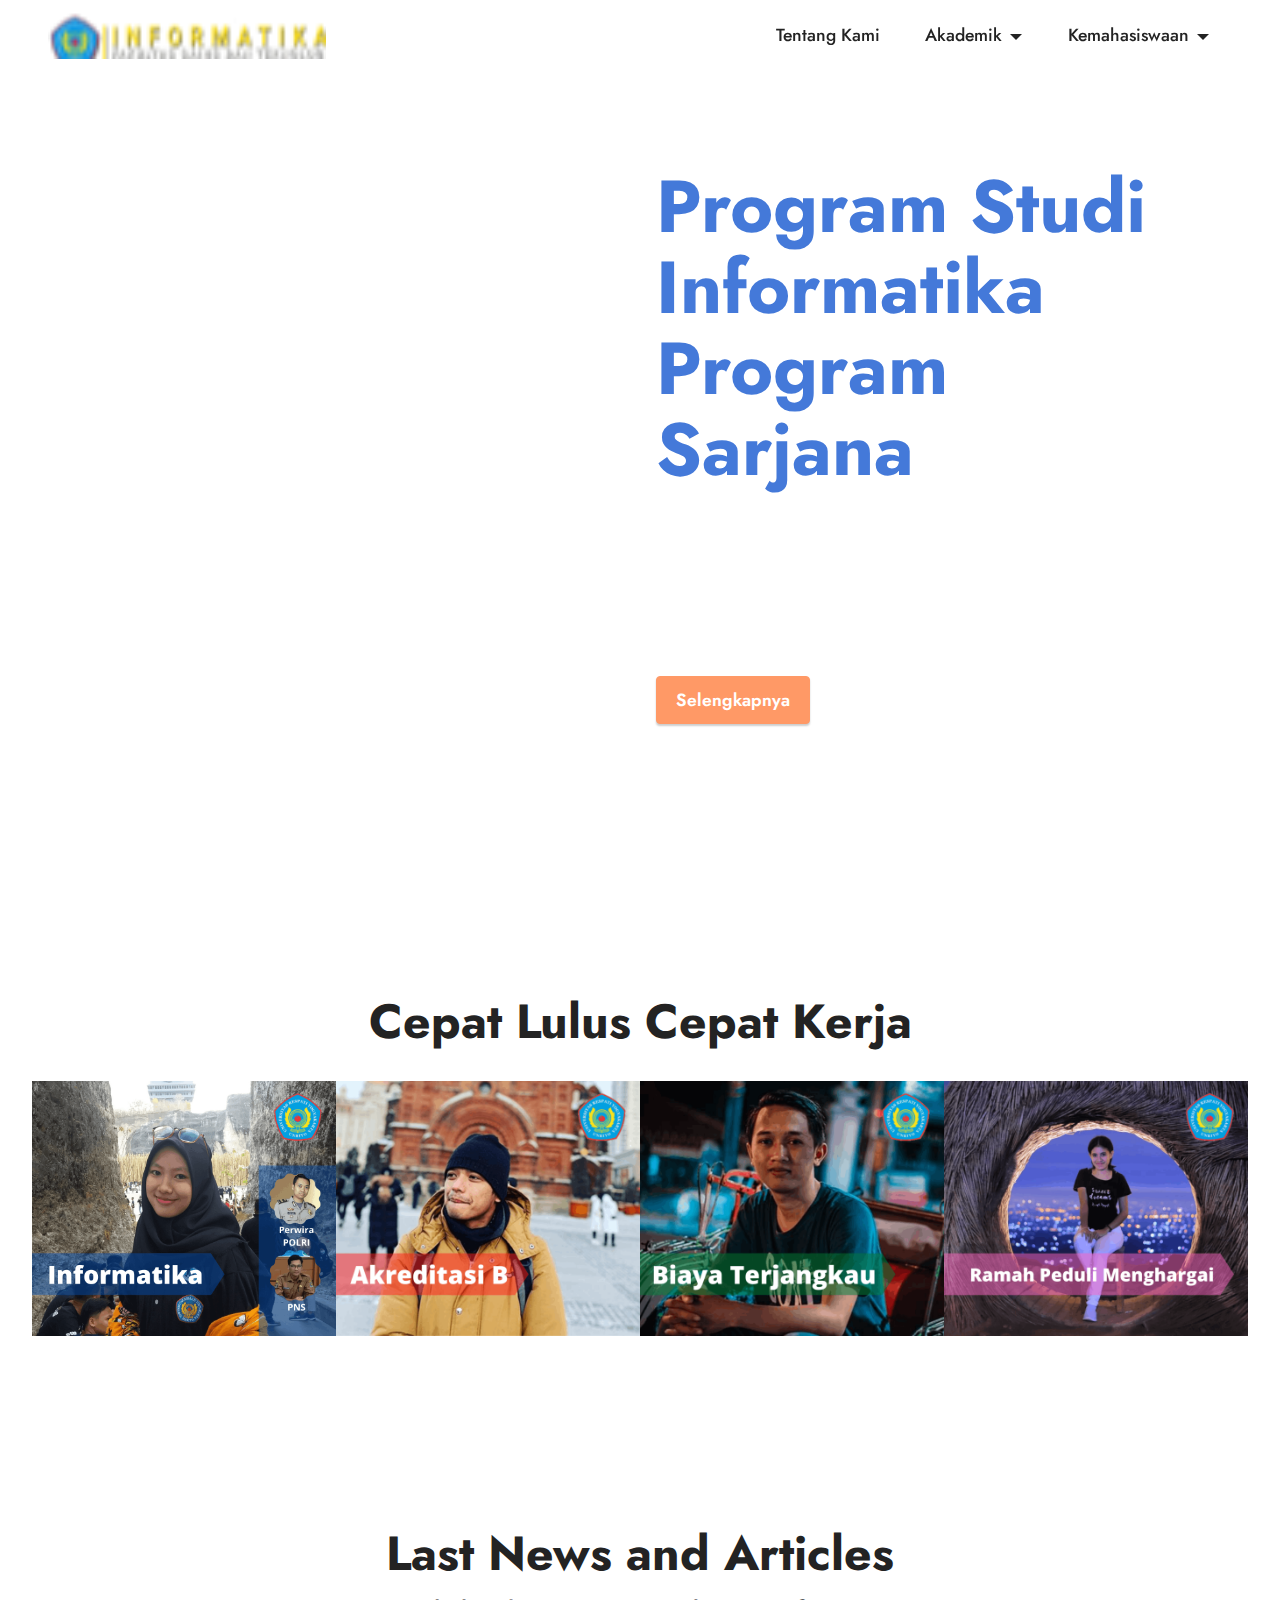
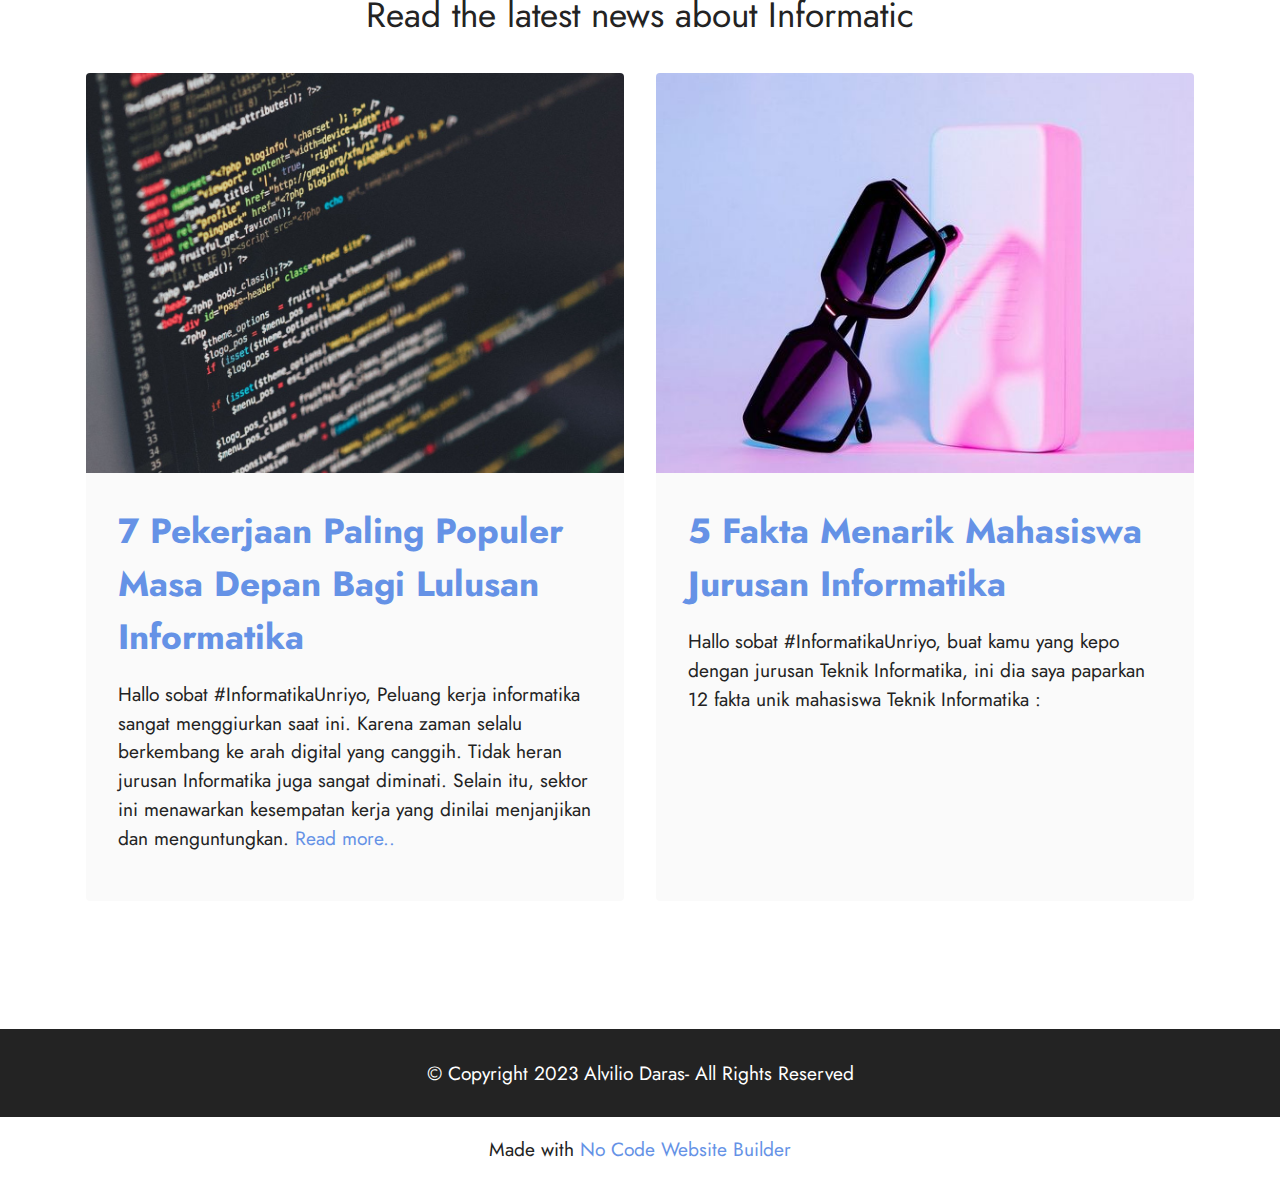
<file: index.html>
<!DOCTYPE html>
<html  >
<head>
  <!-- Site made with Mobirise Website Builder v5.6.8, https://mobirise.com -->
  <meta charset="UTF-8">
  <meta http-equiv="X-UA-Compatible" content="IE=edge">
  <meta name="generator" content="Mobirise v5.6.8, mobirise.com">
  <meta name="twitter:card" content="summary_large_image"/>
  <meta name="twitter:image:src" content="">
  <meta property="og:image" content="">
  <meta name="twitter:title" content="Home">
  <meta name="viewport" content="width=device-width, initial-scale=1, minimum-scale=1">
  <link rel="shortcut icon" href="assets/images/logo-informatika-128x29-2.png" type="image/x-icon">
  <meta name="description" content="">
  
  
  <title>Home</title>
  <link rel="stylesheet" href="assets/web/assets/mobirise-icons2/mobirise2.css">
  <link rel="stylesheet" href="assets/bootstrap/css/bootstrap.min.css">
  <link rel="stylesheet" href="assets/bootstrap/css/bootstrap-grid.min.css">
  <link rel="stylesheet" href="assets/bootstrap/css/bootstrap-reboot.min.css">
  <link rel="stylesheet" href="assets/dropdown/css/style.css">
  <link rel="stylesheet" href="assets/socicon/css/styles.css">
  <link rel="stylesheet" href="assets/theme/css/style.css">
  <link rel="preload" href="https://fonts.googleapis.com/css?family=Jost:100,200,300,400,500,600,700,800,900,100i,200i,300i,400i,500i,600i,700i,800i,900i&display=swap" as="style" onload="this.onload=null;this.rel='stylesheet'">
  <noscript><link rel="stylesheet" href="https://fonts.googleapis.com/css?family=Jost:100,200,300,400,500,600,700,800,900,100i,200i,300i,400i,500i,600i,700i,800i,900i&display=swap"></noscript>
  <link rel="preload" as="style" href="assets/mobirise/css/mbr-additional.css"><link rel="stylesheet" href="assets/mobirise/css/mbr-additional.css" type="text/css">
  
  
  
  
</head>
<body>
  
  <section data-bs-version="5.1" class="menu menu3 cid-tstgzfi11A" once="menu" id="menu3-n">
    
    <nav class="navbar navbar-dropdown navbar-fixed-top navbar-expand-lg">
        <div class="container-fluid">
            <div class="navbar-brand">
                <span class="navbar-logo">
                    <a href="index.html">
                        <img src="assets/images/logo-informatika-2-96x22.png" alt="Mobirise Website Builder" style="height: 3rem;">
                    </a>
                </span>
                
            </div>
            <button class="navbar-toggler" type="button" data-toggle="collapse" data-bs-toggle="collapse" data-target="#navbarSupportedContent" data-bs-target="#navbarSupportedContent" aria-controls="navbarNavAltMarkup" aria-expanded="false" aria-label="Toggle navigation">
                <div class="hamburger">
                    <span></span>
                    <span></span>
                    <span></span>
                    <span></span>
                </div>
            </button>
            <div class="collapse navbar-collapse" id="navbarSupportedContent">
                <ul class="navbar-nav nav-dropdown nav-right" data-app-modern-menu="true"><li class="nav-item"><a class="nav-link link text-black text-primary display-4" href="page1.html">Tentang Kami</a></li>
                    <li class="nav-item dropdown"><a class="nav-link link text-black text-primary dropdown-toggle display-4" href="page2.html" data-toggle="dropdown-submenu" data-bs-toggle="dropdown" data-bs-auto-close="outside" aria-expanded="false">Akademik</a><div class="dropdown-menu" aria-labelledby="dropdown-444"><a class="text-black text-primary dropdown-item display-4" href="page2.html">Staff Dosen</a></div></li>
                    <li class="nav-item dropdown"><a class="nav-link link text-black text-primary dropdown-toggle display-4" href="page3.html" data-toggle="dropdown-submenu" data-bs-toggle="dropdown" data-bs-auto-close="outside" aria-expanded="false">Kemahasiswaan</a><div class="dropdown-menu" aria-labelledby="dropdown-263"><a class="text-black text-primary dropdown-item display-4" href="https://alumni.respati.ac.id/" target="_blank">Tracer Studi Alumni</a></div></li></ul>
                
                
            </div>
        </div>
    </nav>
</section>

<section data-bs-version="5.1" class="header3 cid-tsgPAA2LhO mbr-fullscreen" data-bg-video="https://youtu.be/7ubQgrlAMDI" id="header3-l">

    

    <div class="mbr-fallback-image disabled"></div>
    <div class="mbr-overlay" style="opacity: 0.2; background-color: rgb(255, 255, 255);"></div>

    <div class="align-center container">
        <div class="row justify-content-end">
            <div class="col-12 col-lg-6">
                <h1 class="mbr-section-title mbr-fonts-style mb-3 display-1"><strong>Program Studi Informatika Program Sarjana</strong></h1>
                
                <p class="mbr-text mbr-fonts-style display-7">Selamat bergabung bersama Program Studi Informatika Program Sarjana Fakultas Sains dan Teknologi Universitas Respati Yogyakarta. Mahasiswa Informatika Universitas Respati Yogyakarta berasal dari seluruh penjuru nusantara. Yuk, ikuti jejak sukses mahasiswa Prodi Informatika.</p>
                <div class="mbr-section-btn mt-3"><a class="btn btn-danger display-4" href="page1.html">Selengkapnya</a></div>
            </div>
        </div>
    </div>
</section>

<section data-bs-version="5.1" class="gallery6 mbr-gallery cid-tstiZ6OQOV" id="gallery6-o">
    

    
    

    <div class="container-fluid">
        <div class="mbr-section-head">
            <h3 class="mbr-section-title mbr-fonts-style align-center m-0 display-2"><strong>Cepat Lulus Cepat Kerja</strong></h3>
            
        </div>
        <div class="row mbr-gallery mt-4">
            <div class="col-12 col-md-6 col-lg-3 item gallery-image active">
                <div class="item-wrapper" data-toggle="modal" data-bs-toggle="modal" data-target="#tsv3PMZGIC-modal" data-bs-target="#tsv3PMZGIC-modal">
                    <img class="w-100" src="assets/images/1-940x788.png" alt="Mobirise Website Builder" data-slide-to="0" data-bs-slide-to="0" data-target="#lb-tsv3PMZGIC" data-bs-target="#lb-tsv3PMZGIC">
                    <div class="icon-wrapper">
                        <span class="mobi-mbri mobi-mbri-search mbr-iconfont mbr-iconfont-btn"></span>
                    </div>
                </div>
                
            </div>
            <div class="col-12 col-md-6 col-lg-3 item gallery-image">
                <div class="item-wrapper" data-toggle="modal" data-bs-toggle="modal" data-target="#tsv3PMZGIC-modal" data-bs-target="#tsv3PMZGIC-modal">
                    <img class="w-100" src="assets/images/2-694x582.png" alt="Mobirise Website Builder" data-slide-to="1" data-bs-slide-to="1" data-target="#lb-tsv3PMZGIC" data-bs-target="#lb-tsv3PMZGIC">
                    <div class="icon-wrapper">
                        <span class="mobi-mbri mobi-mbri-search mbr-iconfont mbr-iconfont-btn"></span>
                    </div>
                </div>
                
            </div>
            <div class="col-12 col-md-6 col-lg-3 item gallery-image">
                <div class="item-wrapper" data-toggle="modal" data-bs-toggle="modal" data-target="#tsv3PMZGIC-modal" data-bs-target="#tsv3PMZGIC-modal">
                    <img class="w-100" src="assets/images/3-694x582.png" alt="Mobirise Website Builder" data-slide-to="2" data-bs-slide-to="2" data-target="#lb-tsv3PMZGIC" data-bs-target="#lb-tsv3PMZGIC">
                    <div class="icon-wrapper">
                        <span class="mobi-mbri mobi-mbri-search mbr-iconfont mbr-iconfont-btn"></span>
                    </div>
                </div>
                
            </div>
            <div class="col-12 col-md-6 col-lg-3 item gallery-image">
                <div class="item-wrapper" data-toggle="modal" data-bs-toggle="modal" data-target="#tsv3PMZGIC-modal" data-bs-target="#tsv3PMZGIC-modal">
                    <img class="w-100" src="assets/images/4-694x582.png" alt="Mobirise Website Builder" data-slide-to="3" data-bs-slide-to="3" data-target="#lb-tsv3PMZGIC" data-bs-target="#lb-tsv3PMZGIC">
                    <div class="icon-wrapper">
                        <span class="mobi-mbri mobi-mbri-search mbr-iconfont mbr-iconfont-btn"></span>
                    </div>
                </div>
                
            </div>
        </div>

        <div class="modal mbr-slider" tabindex="-1" role="dialog" aria-hidden="true" id="tsv3PMZGIC-modal">
            <div class="modal-dialog" role="document">
                <div class="modal-content">
                    <div class="modal-body">
                        <div class="carousel slide" id="lb-tsv3PMZGIC" data-interval="5000" data-bs-interval="5000">
                            <div class="carousel-inner">
                                <div class="carousel-item active">
                                    <img class="d-block w-100" src="assets/images/1-940x788.png" alt="Mobirise Website Builder">
                                </div>
                                <div class="carousel-item">
                                    <img class="d-block w-100" src="assets/images/2-694x582.png" alt="Mobirise Website Builder">
                                </div>
                                <div class="carousel-item">
                                    <img class="d-block w-100" src="assets/images/3-694x582.png" alt="Mobirise Website Builder">
                                </div>
                                <div class="carousel-item">
                                    <img class="d-block w-100" src="assets/images/4-694x582.png" alt="Mobirise Website Builder">
                                </div>
                            </div>
                            <ol class="carousel-indicators">
                                <li data-slide-to="0" data-bs-slide-to="0" class="active" data-target="#lb-tsv3PMZGIC" data-bs-target="#lb-tsv3PMZGIC"></li><li data-slide-to="1" data-bs-slide-to="1" class="" data-target="#lb-tsv3PMZGIC" data-bs-target="#lb-tsv3PMZGIC"></li>
                                <li data-slide-to="2" data-bs-slide-to="2" data-target="#lb-tsv3PMZGIC" data-bs-target="#lb-tsv3PMZGIC"></li>
                                <li data-slide-to="3" data-bs-slide-to="3" data-target="#lb-tsv3PMZGIC" data-bs-target="#lb-tsv3PMZGIC"></li>
                                
                            </ol>
                            <a role="button" href="" class="close" data-dismiss="modal" data-bs-dismiss="modal" aria-label="Close">
                            </a>
                            <a class="carousel-control-prev carousel-control" role="button" data-slide="prev" data-bs-slide="prev" href="#lb-tsv3PMZGIC">
                                <span class="mobi-mbri mobi-mbri-arrow-prev" aria-hidden="true"></span>
                                <span class="sr-only visually-hidden">Previous</span>
                            </a>
                            <a class="carousel-control-next carousel-control" role="button" data-slide="next" data-bs-slide="next" href="#lb-tsv3PMZGIC">
                                <span class="mobi-mbri mobi-mbri-arrow-next" aria-hidden="true"></span>
                                <span class="sr-only visually-hidden">Next</span>
                            </a>
                        </div>
                    </div>
                </div>
            </div>
        </div>
    </div>
</section>

<section data-bs-version="5.1" class="content1 cid-tstjVv9dzP" id="content1-q">
    
    
    <div class="container">
        <div class="mbr-section-head">
            <h4 class="mbr-section-title mbr-fonts-style align-center mb-0 display-2"><strong>Last News and Articles</strong></h4>
            <h5 class="mbr-section-subtitle mbr-fonts-style align-center mb-0 mt-2 display-5">Read the latest news about Informatic</h5>
        </div>
        <div class="row mt-4">
            <div class="item features-image сol-12 col-md-6 col-lg-6">
                <div class="item-wrapper">
                    <div class="item-img">
                        <img src="assets/images/informatika-221008-aa75928d5d-1256x839.jpg" alt="Mobirise Website Builder" title="">
                    </div>
                    <div class="item-content">
                        <h5 class="item-title mbr-fonts-style display-5"><strong>7 Pekerjaan Paling Populer Masa Depan Bagi Lulusan Informatika</strong></h5>
                        <h6 class="item-subtitle mbr-fonts-style mt-1 display-7"></h6>
                        <p class="mbr-text mbr-fonts-style mt-3 display-7">Hallo sobat #InformatikaUnriyo, Peluang kerja informatika sangat menggiurkan saat ini. Karena zaman selalu berkembang ke arah digital yang canggih. Tidak heran jurusan Informatika juga sangat diminati. Selain itu, sektor ini menawarkan kesempatan kerja yang dinilai menjanjikan dan menguntungkan.&nbsp;<a href="https://informatika.respati.ac.id/berita-7-pekerjaan-paling-populer-masa-depan-bagi-lulusan-informatika" class="text-primary">Read more..</a></p>
                    </div>
                    
                </div>
            </div>
            <div class="item features-image сol-12 col-md-6 col-lg-6">
                <div class="item-wrapper">
                    <div class="item-img">
                        <img src="assets/images/product4.jpg" alt="Mobirise Website Builder" title="">
                    </div>
                    <div class="item-content">
                        <h5 class="item-title mbr-fonts-style display-5"><strong>5 Fakta Menarik Mahasiswa Jurusan Informatika</strong></h5>
                        <h6 class="item-subtitle mbr-fonts-style mt-1 display-7"></h6>
                        <p class="mbr-text mbr-fonts-style mt-3 display-7">Hallo sobat #InformatikaUnriyo, buat kamu yang kepo dengan jurusan Teknik Informatika, ini dia saya paparkan 12 fakta unik mahasiswa Teknik Informatika :<br></p>
                    </div>
                    
                </div>
            </div>


        </div>
    </div>
</section>

<section data-bs-version="5.1" class="footer7 cid-tstlbM2UEv" once="footers" id="footer7-r">

    

    

    <div class="container">
        <div class="media-container-row align-center mbr-white">
            <div class="col-12">
                <p class="mbr-text mb-0 mbr-fonts-style display-7">
                    © Copyright 2023 Alvilio Daras- All Rights Reserved
                </p>
            </div>
        </div>
    </div>
</section><section class="display-7" style="padding: 0;align-items: center;justify-content: center;flex-wrap: wrap;    align-content: center;display: flex;position: relative;height: 4rem;"><a href="https://mobiri.se/" style="flex: 1 1;height: 4rem;position: absolute;width: 100%;z-index: 1;"><img alt="" style="height: 4rem;" src="[data-uri]"></a><p style="margin: 0;text-align: center;" class="display-7">Made with &#8204;</p><a style="z-index:1" href="https://mobirise.com/builder/no-code-website-builder.html">No Code Website Builder</a></section><script src="assets/bootstrap/js/bootstrap.bundle.min.js"></script>  <script src="assets/smoothscroll/smooth-scroll.js"></script>  <script src="assets/ytplayer/index.js"></script>  <script src="assets/dropdown/js/navbar-dropdown.js"></script>  <script src="assets/vimeoplayer/player.js"></script>  <script src="assets/theme/js/script.js"></script>  
  
  
</body>
</html>
</file>
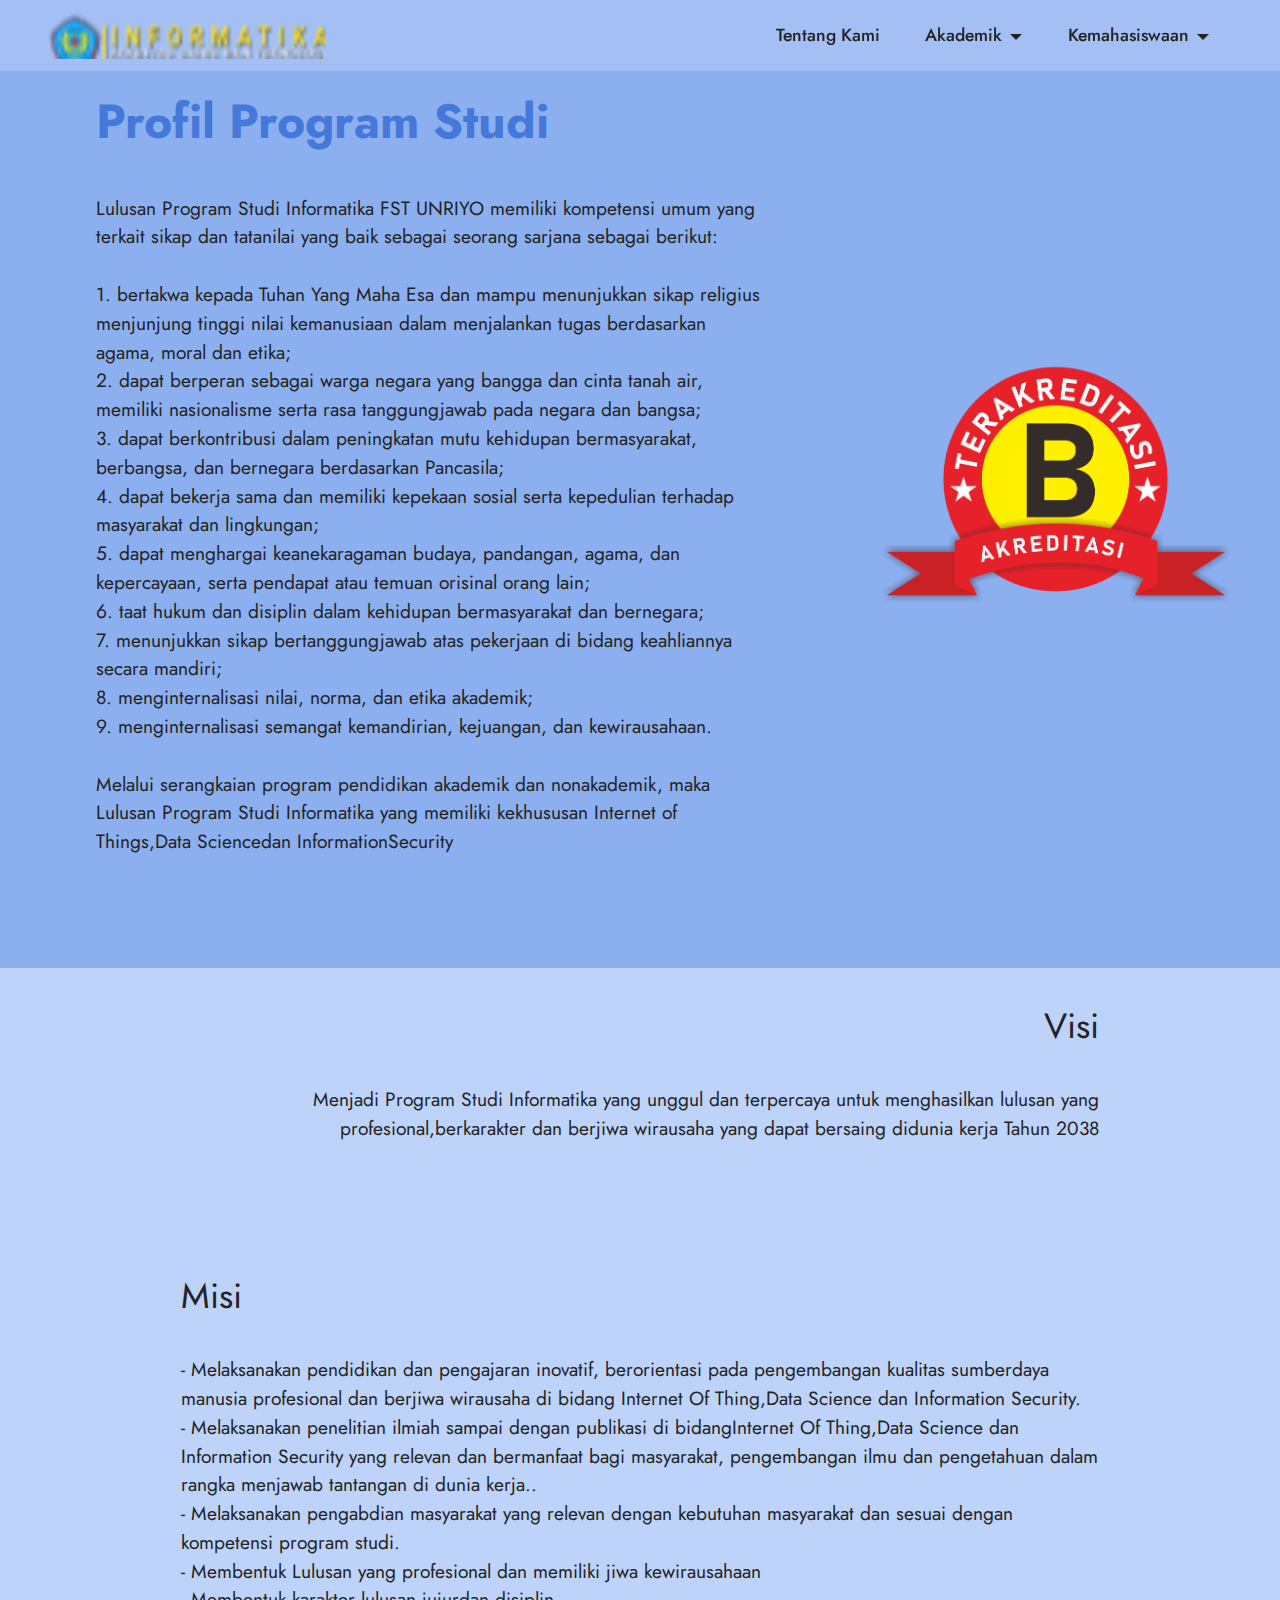
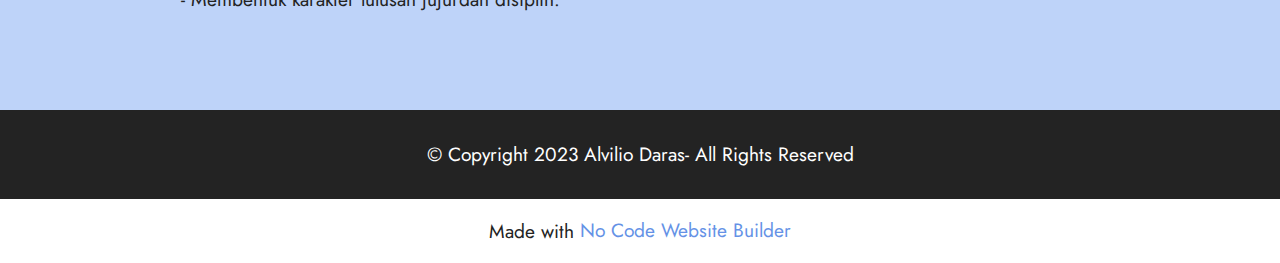
<file: page1.html>
<!DOCTYPE html>
<html  >
<head>
  <!-- Site made with Mobirise Website Builder v5.6.8, https://mobirise.com -->
  <meta charset="UTF-8">
  <meta http-equiv="X-UA-Compatible" content="IE=edge">
  <meta name="generator" content="Mobirise v5.6.8, mobirise.com">
  <meta name="twitter:card" content="summary_large_image"/>
  <meta name="twitter:image:src" content="">
  <meta property="og:image" content="">
  <meta name="twitter:title" content="Tentang Kami">
  <meta name="viewport" content="width=device-width, initial-scale=1, minimum-scale=1">
  <link rel="shortcut icon" href="assets/images/logo-informatika-128x29-2.png" type="image/x-icon">
  <meta name="description" content="">
  
  
  <title>Tentang Kami</title>
  <link rel="stylesheet" href="assets/bootstrap/css/bootstrap.min.css">
  <link rel="stylesheet" href="assets/bootstrap/css/bootstrap-grid.min.css">
  <link rel="stylesheet" href="assets/bootstrap/css/bootstrap-reboot.min.css">
  <link rel="stylesheet" href="assets/dropdown/css/style.css">
  <link rel="stylesheet" href="assets/socicon/css/styles.css">
  <link rel="stylesheet" href="assets/theme/css/style.css">
  <link rel="preload" href="https://fonts.googleapis.com/css?family=Jost:100,200,300,400,500,600,700,800,900,100i,200i,300i,400i,500i,600i,700i,800i,900i&display=swap" as="style" onload="this.onload=null;this.rel='stylesheet'">
  <noscript><link rel="stylesheet" href="https://fonts.googleapis.com/css?family=Jost:100,200,300,400,500,600,700,800,900,100i,200i,300i,400i,500i,600i,700i,800i,900i&display=swap"></noscript>
  <link rel="preload" as="style" href="assets/mobirise/css/mbr-additional.css"><link rel="stylesheet" href="assets/mobirise/css/mbr-additional.css" type="text/css">
  
  
  
  
</head>
<body>
  
  <section data-bs-version="5.1" class="menu menu3 cid-tstlzypb8M" once="menu" id="menu3-s">
    
    <nav class="navbar navbar-dropdown navbar-fixed-top navbar-expand-lg">
        <div class="container-fluid">
            <div class="navbar-brand">
                <span class="navbar-logo">
                    <a href="index.html">
                        <img src="assets/images/logo-informatika-2-96x22.png" alt="Mobirise Website Builder" style="height: 3rem;">
                    </a>
                </span>
                
            </div>
            <button class="navbar-toggler" type="button" data-toggle="collapse" data-bs-toggle="collapse" data-target="#navbarSupportedContent" data-bs-target="#navbarSupportedContent" aria-controls="navbarNavAltMarkup" aria-expanded="false" aria-label="Toggle navigation">
                <div class="hamburger">
                    <span></span>
                    <span></span>
                    <span></span>
                    <span></span>
                </div>
            </button>
            <div class="collapse navbar-collapse" id="navbarSupportedContent">
                <ul class="navbar-nav nav-dropdown nav-right" data-app-modern-menu="true"><li class="nav-item"><a class="nav-link link text-black text-primary display-4" href="page1.html">Tentang Kami</a></li>
                    <li class="nav-item dropdown"><a class="nav-link link text-black text-primary dropdown-toggle display-4" href="page2.html" data-toggle="dropdown-submenu" data-bs-toggle="dropdown" data-bs-auto-close="outside" aria-expanded="false">Akademik</a><div class="dropdown-menu" aria-labelledby="dropdown-444"><a class="text-black text-primary dropdown-item display-4" href="page2.html">Staff Dosen</a></div></li>
                    <li class="nav-item dropdown"><a class="nav-link link text-black text-primary dropdown-toggle display-4" href="page3.html" data-toggle="dropdown-submenu" data-bs-toggle="dropdown" data-bs-auto-close="outside" aria-expanded="false">Kemahasiswaan</a><div class="dropdown-menu" aria-labelledby="dropdown-263"><a class="text-black text-primary dropdown-item display-4" href="https://alumni.respati.ac.id/" target="_blank">Tracer Studi Alumni</a></div></li></ul>
                
                
            </div>
        </div>
    </nav>
</section>

<section data-bs-version="5.1" class="header14 cid-tsv0OMNBrJ" id="header14-1c">

    

    
    

    <div class="container-fluid">
        <div class="row justify-content-center align-items-center">
            <div class="col-12 col-md-4 image-wrapper">
                <img src="assets/images/akreditasi-b-787x590.png" alt="Mobirise Website Builder">
            </div>
            <div class="col-12 col-md">
                <div class="text-wrapper">
                    <h1 class="mbr-section-title mbr-fonts-style mb-3 display-2"><strong>Profil Program Studi</strong></h1>
                    <p class="mbr-text mbr-fonts-style display-7"><br>Lulusan Program Studi Informatika FST UNRIYO memiliki kompetensi umum yang terkait sikap dan tatanilai yang baik sebagai seorang sarjana sebagai berikut:
<br>
<br>1. bertakwa kepada Tuhan Yang Maha Esa dan mampu menunjukkan sikap religius
<br>menjunjung tinggi nilai kemanusiaan dalam menjalankan tugas berdasarkan agama, moral dan etika;
<br>2. dapat berperan sebagai warga negara yang bangga dan cinta tanah air, memiliki nasionalisme serta rasa tanggungjawab pada negara dan bangsa;
<br>3. dapat berkontribusi dalam peningkatan mutu kehidupan bermasyarakat, berbangsa, dan bernegara berdasarkan Pancasila;
<br>4. dapat bekerja sama dan memiliki kepekaan sosial serta kepedulian terhadap masyarakat dan lingkungan;
<br>5. dapat menghargai keanekaragaman budaya, pandangan, agama, dan kepercayaan, serta pendapat atau temuan orisinal orang lain;
<br>6. taat hukum dan disiplin dalam kehidupan bermasyarakat dan bernegara;
<br>7. menunjukkan sikap bertanggungjawab atas pekerjaan di bidang keahliannya secara mandiri;
<br>8. menginternalisasi nilai, norma, dan etika akademik;
<br>9. menginternalisasi semangat kemandirian, kejuangan, dan kewirausahaan.<br><br>Melalui serangkaian program pendidikan akademik dan nonakademik, maka Lulusan Program Studi Informatika yang memiliki kekhususan Internet of Things,Data Sciencedan InformationSecurity<br></p>
                    
                </div>
            </div>
        </div>
    </div>
</section>

<section data-bs-version="5.1" class="content5 cid-tstnJSWH5F" id="content5-17">
    
    <div class="container">
        <div class="row justify-content-center">
            <div class="col-md-12 col-lg-10">
                
                <h4 class="mbr-section-subtitle mbr-fonts-style mb-4 display-5">
                    Visi</h4>
                <p class="mbr-text mbr-fonts-style display-7">
                    Menjadi Program Studi Informatika yang unggul dan terpercaya untuk menghasilkan lulusan yang profesional,berkarakter dan berjiwa wirausaha yang dapat bersaing didunia kerja Tahun 2038</p>
            </div>
        </div>
    </div>
</section>

<section data-bs-version="5.1" class="content5 cid-tstnKCYzaC" id="content5-18">
    
    <div class="container">
        <div class="row justify-content-center">
            <div class="col-md-12 col-lg-10">
                
                <h4 class="mbr-section-subtitle mbr-fonts-style mb-4 display-5">
                    Misi</h4>
                <p class="mbr-text mbr-fonts-style display-7">- Melaksanakan pendidikan dan pengajaran inovatif, berorientasi pada pengembangan kualitas sumberdaya manusia profesional dan berjiwa wirausaha di bidang Internet Of Thing,Data Science dan Information Security.<br>- Melaksanakan penelitian ilmiah sampai dengan publikasi di bidangInternet Of Thing,Data Science dan Information Security yang relevan dan bermanfaat bagi masyarakat, pengembangan ilmu dan pengetahuan dalam rangka menjawab tantangan di dunia kerja..
<br>- Melaksanakan pengabdian masyarakat yang relevan dengan kebutuhan masyarakat dan sesuai dengan kompetensi program studi.
<br>- Membentuk Lulusan yang profesional dan memiliki jiwa kewirausahaan
<br>- Membentuk karakter lulusan jujurdan disiplin.</p>
            </div>
        </div>
    </div>
</section>

<section data-bs-version="5.1" class="footer7 cid-tstlzDEBPF" once="footers" id="footer7-w">

    

    

    <div class="container">
        <div class="media-container-row align-center mbr-white">
            <div class="col-12">
                <p class="mbr-text mb-0 mbr-fonts-style display-7">
                    © Copyright 2023 Alvilio Daras- All Rights Reserved
                </p>
            </div>
        </div>
    </div>
</section><section class="display-7" style="padding: 0;align-items: center;justify-content: center;flex-wrap: wrap;    align-content: center;display: flex;position: relative;height: 4rem;"><a href="https://mobiri.se/" style="flex: 1 1;height: 4rem;position: absolute;width: 100%;z-index: 1;"><img alt="" style="height: 4rem;" src="[data-uri]"></a><p style="margin: 0;text-align: center;" class="display-7">Made with &#8204;</p><a style="z-index:1" href="https://mobirise.com/builder/no-code-website-builder.html">No Code Website Builder</a></section><script src="assets/bootstrap/js/bootstrap.bundle.min.js"></script>  <script src="assets/smoothscroll/smooth-scroll.js"></script>  <script src="assets/ytplayer/index.js"></script>  <script src="assets/dropdown/js/navbar-dropdown.js"></script>  <script src="assets/theme/js/script.js"></script>  
  
  
</body>
</html>
</file>
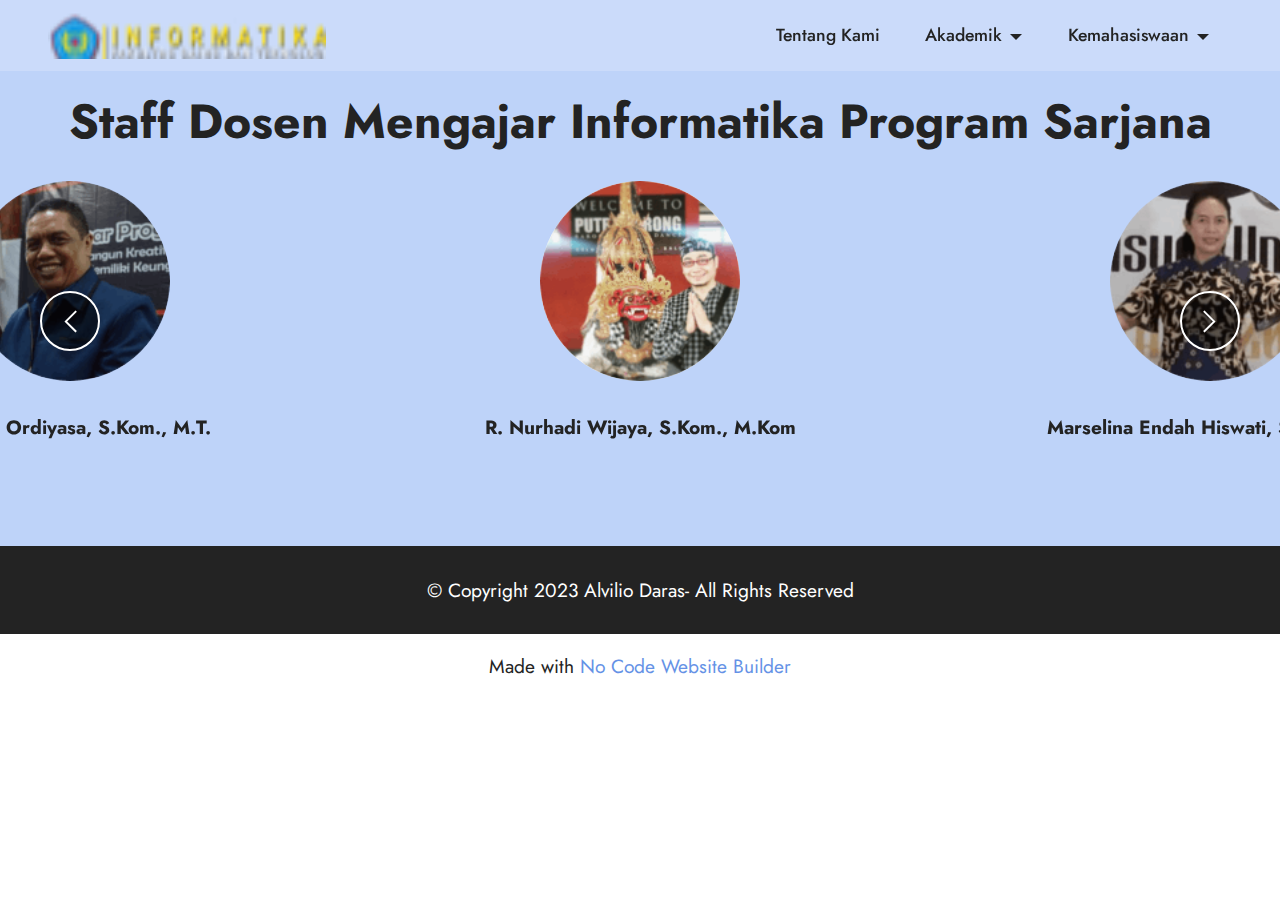
<file: page2.html>
<!DOCTYPE html>
<html  >
<head>
  <!-- Site made with Mobirise Website Builder v5.6.8, https://mobirise.com -->
  <meta charset="UTF-8">
  <meta http-equiv="X-UA-Compatible" content="IE=edge">
  <meta name="generator" content="Mobirise v5.6.8, mobirise.com">
  <meta name="twitter:card" content="summary_large_image"/>
  <meta name="twitter:image:src" content="">
  <meta property="og:image" content="">
  <meta name="twitter:title" content="Akademik">
  <meta name="viewport" content="width=device-width, initial-scale=1, minimum-scale=1">
  <link rel="shortcut icon" href="assets/images/logo-informatika-128x29-2.png" type="image/x-icon">
  <meta name="description" content="">
  
  
  <title>Akademik</title>
  <link rel="stylesheet" href="assets/web/assets/mobirise-icons2/mobirise2.css">
  <link rel="stylesheet" href="assets/bootstrap/css/bootstrap.min.css">
  <link rel="stylesheet" href="assets/bootstrap/css/bootstrap-grid.min.css">
  <link rel="stylesheet" href="assets/bootstrap/css/bootstrap-reboot.min.css">
  <link rel="stylesheet" href="assets/dropdown/css/style.css">
  <link rel="stylesheet" href="assets/socicon/css/styles.css">
  <link rel="stylesheet" href="assets/theme/css/style.css">
  <link rel="preload" href="https://fonts.googleapis.com/css?family=Jost:100,200,300,400,500,600,700,800,900,100i,200i,300i,400i,500i,600i,700i,800i,900i&display=swap" as="style" onload="this.onload=null;this.rel='stylesheet'">
  <noscript><link rel="stylesheet" href="https://fonts.googleapis.com/css?family=Jost:100,200,300,400,500,600,700,800,900,100i,200i,300i,400i,500i,600i,700i,800i,900i&display=swap"></noscript>
  <link rel="preload" as="style" href="assets/mobirise/css/mbr-additional.css"><link rel="stylesheet" href="assets/mobirise/css/mbr-additional.css" type="text/css">
  
  
  
  
</head>
<body>
  
  <section data-bs-version="5.1" class="menu menu3 cid-tstlEI7aWK" once="menu" id="menu3-x">
    
    <nav class="navbar navbar-dropdown navbar-fixed-top navbar-expand-lg">
        <div class="container-fluid">
            <div class="navbar-brand">
                <span class="navbar-logo">
                    <a href="index.html">
                        <img src="assets/images/logo-informatika-2-96x22.png" alt="Mobirise Website Builder" style="height: 3rem;">
                    </a>
                </span>
                
            </div>
            <button class="navbar-toggler" type="button" data-toggle="collapse" data-bs-toggle="collapse" data-target="#navbarSupportedContent" data-bs-target="#navbarSupportedContent" aria-controls="navbarNavAltMarkup" aria-expanded="false" aria-label="Toggle navigation">
                <div class="hamburger">
                    <span></span>
                    <span></span>
                    <span></span>
                    <span></span>
                </div>
            </button>
            <div class="collapse navbar-collapse" id="navbarSupportedContent">
                <ul class="navbar-nav nav-dropdown nav-right" data-app-modern-menu="true"><li class="nav-item"><a class="nav-link link text-black text-primary display-4" href="page1.html">Tentang Kami</a></li>
                    <li class="nav-item dropdown"><a class="nav-link link text-black text-primary dropdown-toggle display-4" href="page2.html" data-toggle="dropdown-submenu" data-bs-toggle="dropdown" data-bs-auto-close="outside" aria-expanded="false">Akademik</a><div class="dropdown-menu" aria-labelledby="dropdown-444"><a class="text-black text-primary dropdown-item display-4" href="page2.html">Staff Dosen</a></div></li>
                    <li class="nav-item dropdown"><a class="nav-link link text-black text-primary dropdown-toggle display-4" href="page3.html" data-toggle="dropdown-submenu" data-bs-toggle="dropdown" data-bs-auto-close="outside" aria-expanded="false">Kemahasiswaan</a><div class="dropdown-menu" aria-labelledby="dropdown-263"><a class="text-black text-primary dropdown-item display-4" href="https://alumni.respati.ac.id/" target="_blank">Tracer Studi Alumni</a></div></li></ul>
                
                
            </div>
        </div>
    </nav>
</section>

<section data-bs-version="5.1" class="people5 mbr-embla cid-tstoT058CC" id="people5-19">

    

    
    

    <div class="position-relative text-center">
        <h3 class="mb-4 mbr-fonts-style display-2"><strong>Staff Dosen Mengajar Informatika Program Sarjana</strong></h3>

        <div class="embla" data-skip-snaps="true" data-align="center" data-loop="true" data-auto-play="true" data-auto-play-interval="5" data-draggable="true">
            <div class="embla__viewport container-fluid">
                <div class="embla__container">
                    <div class="embla__slide slider-image item" style="margin-left: 0rem; margin-right: 0rem;">
                        <div class="user">
                            <div class="user_image">
                                <div class="item-wrapper position-relative">
                                    <img src="assets/images/hamzahs-100122-d26a5f9e66-150x150.png" alt="Mobirise Website Builder" data-slide-to="0" data-bs-slide-to="0">
                                </div>
                            </div>
                            <div class="user_text mb-4">
                                <p class="mbr-fonts-style display-7"></p>
                            </div>
                            <div class="user_name mbr-fonts-style mb-2 display-7"><strong>R. Nurhadi Wijaya, S.Kom., M.Kom</strong></div>
                            
                        </div>
                    </div>
                    <div class="embla__slide slider-image item" style="margin-left: 0rem; margin-right: 0rem;">
                        <div class="user">
                            <div class="user_image">
                                <div class="item-wrapper position-relative">
                                    <img src="assets/images/marselina-endah-hiswati-100122-96021d30dc-150x150.png" alt="Mobirise Website Builder" data-slide-to="1" data-bs-slide-to="1">
                                </div>
                            </div>
                            <div class="user_text mb-4">
                                <p class="mbr-fonts-style display-7"></p>
                            </div>
                            <div class="user_name mbr-fonts-style mb-2 display-7"><strong>Marselina Endah Hiswati, S.T., M.Cs.</strong></div>
                            
                        </div>
                    </div>
                    <div class="embla__slide slider-image item" style="margin-left: 0rem; margin-right: 0rem;">
                        <div class="user">
                            <div class="user_image">
                                <div class="item-wrapper position-relative">
                                    <img src="assets/images/sri-hasta-mulyani-100122-6aa3d628d9-150x150.png" alt="Mobirise Website Builder" data-slide-to="2" data-bs-slide-to="2">
                                </div>
                            </div>
                            <div class="user_text mb-4">
                                <p class="mbr-fonts-style display-7"></p>
                            </div>
                            <div class="user_name mbr-fonts-style mb-2 display-7"><strong>Marselina Endah Hiswati, S.T., M.Cs.</strong></div>
                            
                        </div>
                    </div><div class="embla__slide slider-image item" style="margin-left: 0rem; margin-right: 0rem;">
                        <div class="user">
                            <div class="user_image">
                                <div class="item-wrapper position-relative">
                                    <img src="assets/images/hamzah-100122-b4d3ae10d7-150x150.png" alt="Mobirise Website Builder" data-slide-to="3" data-bs-slide-to="3">
                                </div>
                            </div>
                            <div class="user_text mb-4">
                                <p class="mbr-fonts-style display-7"></p>
                            </div>
                            <div class="user_name mbr-fonts-style mb-2 display-7"><strong>Hamzah, S.T., M.T.</strong></div>
                            
                        </div>
                    </div><div class="embla__slide slider-image item" style="margin-left: 0rem; margin-right: 0rem;">
                        <div class="user">
                            <div class="user_image">
                                <div class="item-wrapper position-relative">
                                    <img src="assets/images/mohammad-diqi-100122-380e4fc644-150x150.png" alt="Mobirise Website Builder" data-slide-to="4" data-bs-slide-to="4">
                                </div>
                            </div>
                            <div class="user_text mb-4">
                                <p class="mbr-fonts-style display-7"></p>
                            </div>
                            <div class="user_name mbr-fonts-style mb-2 display-7"><strong>Mohammad Diqi, S.T., M.T.</strong></div>
                            
                        </div>
                    </div><div class="embla__slide slider-image item" style="margin-left: 0rem; margin-right: 0rem;">
                        <div class="user">
                            <div class="user_image">
                                <div class="item-wrapper position-relative">
                                    <img src="assets/images/i-wayan-ordiyasa-100122-28de77f3b7-150x150.png" alt="Mobirise Website Builder" data-slide-to="5" data-bs-slide-to="5">
                                </div>
                            </div>
                            <div class="user_text mb-4">
                                <p class="mbr-fonts-style display-7"></p>
                            </div>
                            <div class="user_name mbr-fonts-style mb-2 display-7"><strong>I Wayan Ordiyasa, S.Kom., M.T.</strong></div>
                            
                        </div>
                    </div>
                </div>
            </div>
            <button class="embla__button embla__button--prev">
                <span class="mobi-mbri mobi-mbri-arrow-prev mbr-iconfont" aria-hidden="true"></span>
                <span class="sr-only visually-hidden visually-hidden">Previous</span>
            </button>
            <button class="embla__button embla__button--next">
                <span class="mobi-mbri mobi-mbri-arrow-next mbr-iconfont" aria-hidden="true"></span>
                <span class="sr-only visually-hidden visually-hidden">Next</span>
            </button>
        </div>
    </div>
</section>

<section data-bs-version="5.1" class="footer7 cid-tstlENhMwe" once="footers" id="footer7-11">

    

    

    <div class="container">
        <div class="media-container-row align-center mbr-white">
            <div class="col-12">
                <p class="mbr-text mb-0 mbr-fonts-style display-7">
                    © Copyright 2023 Alvilio Daras- All Rights Reserved
                </p>
            </div>
        </div>
    </div>
</section><section class="display-7" style="padding: 0;align-items: center;justify-content: center;flex-wrap: wrap;    align-content: center;display: flex;position: relative;height: 4rem;"><a href="https://mobiri.se/" style="flex: 1 1;height: 4rem;position: absolute;width: 100%;z-index: 1;"><img alt="" style="height: 4rem;" src="[data-uri]"></a><p style="margin: 0;text-align: center;" class="display-7">Made with &#8204;</p><a style="z-index:1" href="https://mobirise.com/builder/no-code-website-builder.html">No Code Website Builder</a></section><script src="assets/bootstrap/js/bootstrap.bundle.min.js"></script>  <script src="assets/smoothscroll/smooth-scroll.js"></script>  <script src="assets/ytplayer/index.js"></script>  <script src="assets/embla/embla.min.js"></script>  <script src="assets/embla/script.js"></script>  <script src="assets/dropdown/js/navbar-dropdown.js"></script>  <script src="assets/theme/js/script.js"></script>  
  
  
</body>
</html>
</file>
<file: assets/web/assets/mobirise-icons2/mobirise2.css>
@font-face {
  font-family: 'Moririse2';
  font-display: swap;
  src:  url('mobirise2.eot?f2bix4');
  src:  url('mobirise2.eot?f2bix4#iefix') format('embedded-opentype'),
    url('mobirise2.ttf?f2bix4') format('truetype'),
    url('mobirise2.woff?f2bix4') format('woff'),
    url('mobirise2.svg?f2bix4#mobirise2') format('svg');
  font-weight: normal;
  font-style: normal;
}

[class^="mobi-"], [class*=" mobi-"] {
  /* use !important to prevent issues with browser extensions that change fonts */
  font-family: 'Moririse2' !important;
  speak: none;
  font-style: normal;
  font-weight: normal;
  font-variant: normal;
  text-transform: none;
  line-height: 1;

  /* Better Font Rendering =========== */
  -webkit-font-smoothing: antialiased;
  -moz-osx-font-smoothing: grayscale;
}

.mobi-mbri-add-submenu:before {
  content: "\e900";
}
.mobi-mbri-alert:before {
  content: "\e901";
}
.mobi-mbri-align-center:before {
  content: "\e902";
}
.mobi-mbri-align-justify:before {
  content: "\e903";
}
.mobi-mbri-align-left:before {
  content: "\e904";
}
.mobi-mbri-align-right:before {
  content: "\e905";
}
.mobi-mbri-android:before {
  content: "\e906";
}
.mobi-mbri-apple:before {
  content: "\e907";
}
.mobi-mbri-arrow-down:before {
  content: "\e908";
}
.mobi-mbri-arrow-next:before {
  content: "\e909";
}
.mobi-mbri-arrow-prev:before {
  content: "\e90a";
}
.mobi-mbri-arrow-up:before {
  content: "\e90b";
}
.mobi-mbri-bold:before {
  content: "\e90c";
}
.mobi-mbri-bookmark:before {
  content: "\e90d";
}
.mobi-mbri-bootstrap:before {
  content: "\e90e";
}
.mobi-mbri-briefcase:before {
  content: "\e90f";
}
.mobi-mbri-browse:before {
  content: "\e910";
}
.mobi-mbri-bulleted-list:before {
  content: "\e911";
}
.mobi-mbri-calendar:before {
  content: "\e912";
}
.mobi-mbri-camera:before {
  content: "\e913";
}
.mobi-mbri-cart-add:before {
  content: "\e914";
}
.mobi-mbri-cart-full:before {
  content: "\e915";
}
.mobi-mbri-cash:before {
  content: "\e916";
}
.mobi-mbri-change-style:before {
  content: "\e917";
}
.mobi-mbri-chat:before {
  content: "\e918";
}
.mobi-mbri-clock:before {
  content: "\e919";
}
.mobi-mbri-close:before {
  content: "\e91a";
}
.mobi-mbri-cloud:before {
  content: "\e91b";
}
.mobi-mbri-code:before {
  content: "\e91c";
}
.mobi-mbri-contact-form:before {
  content: "\e91d";
}
.mobi-mbri-credit-card:before {
  content: "\e91e";
}
.mobi-mbri-cursor-click:before {
  content: "\e91f";
}
.mobi-mbri-cust-feedback:before {
  content: "\e920";
}
.mobi-mbri-database:before {
  content: "\e921";
}
.mobi-mbri-delivery:before {
  content: "\e922";
}
.mobi-mbri-desktop:before {
  content: "\e923";
}
.mobi-mbri-devices:before {
  content: "\e924";
}
.mobi-mbri-down:before {
  content: "\e925";
}
.mobi-mbri-download-2:before {
  content: "\e926";
}
.mobi-mbri-download:before {
  content: "\e927";
}
.mobi-mbri-drag-n-drop-2:before {
  content: "\e928";
}
.mobi-mbri-drag-n-drop:before {
  content: "\e929";
}
.mobi-mbri-edit-2:before {
  content: "\e92a";
}
.mobi-mbri-edit:before {
  content: "\e92b";
}
.mobi-mbri-error:before {
  content: "\e92c";
}
.mobi-mbri-extension:before {
  content: "\e92d";
}
.mobi-mbri-features:before {
  content: "\e92e";
}
.mobi-mbri-file:before {
  content: "\e92f";
}
.mobi-mbri-flag:before {
  content: "\e930";
}
.mobi-mbri-folder:before {
  content: "\e931";
}
.mobi-mbri-gift:before {
  content: "\e932";
}
.mobi-mbri-github:before {
  content: "\e933";
}
.mobi-mbri-globe-2:before {
  content: "\e934";
}
.mobi-mbri-globe:before {
  content: "\e935";
}
.mobi-mbri-growing-chart:before {
  content: "\e936";
}
.mobi-mbri-hearth:before {
  content: "\e937";
}
.mobi-mbri-help:before {
  content: "\e938";
}
.mobi-mbri-home:before {
  content: "\e939";
}
.mobi-mbri-hot-cup:before {
  content: "\e93a";
}
.mobi-mbri-idea:before {
  content: "\e93b";
}
.mobi-mbri-image-gallery:before {
  content: "\e93c";
}
.mobi-mbri-image-slider:before {
  content: "\e93d";
}
.mobi-mbri-info:before {
  content: "\e93e";
}
.mobi-mbri-italic:before {
  content: "\e93f";
}
.mobi-mbri-key:before {
  content: "\e940";
}
.mobi-mbri-laptop:before {
  content: "\e941";
}
.mobi-mbri-layers:before {
  content: "\e942";
}
.mobi-mbri-left-right:before {
  content: "\e943";
}
.mobi-mbri-left:before {
  content: "\e944";
}
.mobi-mbri-letter:before {
  content: "\e945";
}
.mobi-mbri-like:before {
  content: "\e946";
}
.mobi-mbri-link:before {
  content: "\e947";
}
.mobi-mbri-lock:before {
  content: "\e948";
}
.mobi-mbri-login:before {
  content: "\e949";
}
.mobi-mbri-logout:before {
  content: "\e94a";
}
.mobi-mbri-magic-stick:before {
  content: "\e94b";
}
.mobi-mbri-map-pin:before {
  content: "\e94c";
}
.mobi-mbri-menu:before {
  content: "\e94d";
}
.mobi-mbri-mobile-2:before {
  content: "\e94e";
}
.mobi-mbri-mobile-horizontal:before {
  content: "\e94f";
}
.mobi-mbri-mobile:before {
  content: "\e950";
}
.mobi-mbri-mobirise:before {
  content: "\e951";
}
.mobi-mbri-more-horizontal:before {
  content: "\e952";
}
.mobi-mbri-more-vertical:before {
  content: "\e953";
}
.mobi-mbri-music:before {
  content: "\e954";
}
.mobi-mbri-new-file:before {
  content: "\e955";
}
.mobi-mbri-numbered-list:before {
  content: "\e956";
}
.mobi-mbri-opened-folder:before {
  content: "\e957";
}
.mobi-mbri-pages:before {
  content: "\e958";
}
.mobi-mbri-paper-plane:before {
  content: "\e959";
}
.mobi-mbri-paperclip:before {
  content: "\e95a";
}
.mobi-mbri-phone:before {
  content: "\e95b";
}
.mobi-mbri-photo:before {
  content: "\e95c";
}
.mobi-mbri-photos:before {
  content: "\e95d";
}
.mobi-mbri-pin:before {
  content: "\e95e";
}
.mobi-mbri-play:before {
  content: "\e95f";
}
.mobi-mbri-plus:before {
  content: "\e960";
}
.mobi-mbri-preview:before {
  content: "\e961";
}
.mobi-mbri-print:before {
  content: "\e962";
}
.mobi-mbri-protect:before {
  content: "\e963";
}
.mobi-mbri-question:before {
  content: "\e964";
}
.mobi-mbri-quote-left:before {
  content: "\e965";
}
.mobi-mbri-quote-right:before {
  content: "\e966";
}
.mobi-mbri-redo:before {
  content: "\e967";
}
.mobi-mbri-refresh:before {
  content: "\e968";
}
.mobi-mbri-responsive-2:before {
  content: "\e969";
}
.mobi-mbri-responsive:before {
  content: "\e96a";
}
.mobi-mbri-right:before {
  content: "\e96b";
}
.mobi-mbri-rocket:before {
  content: "\e96c";
}
.mobi-mbri-sad-face:before {
  content: "\e96d";
}
.mobi-mbri-sale:before {
  content: "\e96e";
}
.mobi-mbri-save:before {
  content: "\e96f";
}
.mobi-mbri-search:before {
  content: "\e970";
}
.mobi-mbri-setting-2:before {
  content: "\e971";
}
.mobi-mbri-setting-3:before {
  content: "\e972";
}
.mobi-mbri-setting:before {
  content: "\e973";
}
.mobi-mbri-share:before {
  content: "\e974";
}
.mobi-mbri-shopping-bag:before {
  content: "\e975";
}
.mobi-mbri-shopping-basket:before {
  content: "\e976";
}
.mobi-mbri-shopping-cart:before {
  content: "\e977";
}
.mobi-mbri-sites:before {
  content: "\e978";
}
.mobi-mbri-smile-face:before {
  content: "\e979";
}
.mobi-mbri-speed:before {
  content: "\e97a";
}
.mobi-mbri-star:before {
  content: "\e97b";
}
.mobi-mbri-success:before {
  content: "\e97c";
}
.mobi-mbri-sun:before {
  content: "\e97d";
}
.mobi-mbri-sun2:before {
  content: "\e97e";
}
.mobi-mbri-tablet-vertical:before {
  content: "\e97f";
}
.mobi-mbri-tablet:before {
  content: "\e980";
}
.mobi-mbri-target:before {
  content: "\e981";
}
.mobi-mbri-timer:before {
  content: "\e982";
}
.mobi-mbri-to-ftp:before {
  content: "\e983";
}
.mobi-mbri-to-local-drive:before {
  content: "\e984";
}
.mobi-mbri-touch-swipe:before {
  content: "\e985";
}
.mobi-mbri-touch:before {
  content: "\e986";
}
.mobi-mbri-trash:before {
  content: "\e987";
}
.mobi-mbri-underline:before {
  content: "\e988";
}
.mobi-mbri-undo:before {
  content: "\e989";
}
.mobi-mbri-unlink:before {
  content: "\e98a";
}
.mobi-mbri-unlock:before {
  content: "\e98b";
}
.mobi-mbri-up-down:before {
  content: "\e98c";
}
.mobi-mbri-up:before {
  content: "\e98d";
}
.mobi-mbri-update:before {
  content: "\e98e";
}
.mobi-mbri-upload-2:before {
  content: "\e98f";
}
.mobi-mbri-upload:before {
  content: "\e990";
}
.mobi-mbri-user-2:before {
  content: "\e991";
}
.mobi-mbri-user:before {
  content: "\e992";
}
.mobi-mbri-users:before {
  content: "\e993";
}
.mobi-mbri-video-play:before {
  content: "\e994";
}
.mobi-mbri-video:before {
  content: "\e995";
}
.mobi-mbri-watch:before {
  content: "\e996";
}
.mobi-mbri-website-theme-2:before {
  content: "\e997";
}
.mobi-mbri-website-theme:before {
  content: "\e998";
}
.mobi-mbri-wifi:before {
  content: "\e999";
}
.mobi-mbri-windows:before {
  content: "\e99a";
}
.mobi-mbri-zoom-in:before {
  content: "\e99b";
}
.mobi-mbri-zoom-out:before {
  content: "\e99c";
}
</file>
<file: assets/dropdown/css/style.css>
.navbar-dropdown {
  left: 0;
  padding: 0;
  position: absolute;
  right: 0;
  top: 0;
  transition: all 0.45s ease;
  z-index: 1030;
  background: #282828; }
  .navbar-dropdown .navbar-logo {
    margin-right: 0.8rem;
    transition: margin 0.3s ease-in-out;
    vertical-align: middle; }
    .navbar-dropdown .navbar-logo img {
      height: 3.125rem;
      transition: all 0.3s ease-in-out; }
    .navbar-dropdown .navbar-logo.mbr-iconfont {
      font-size: 3.125rem;
      line-height: 3.125rem; }
  .navbar-dropdown .navbar-caption {
    font-weight: 700;
    white-space: normal;
    vertical-align: -4px;
    line-height: 3.125rem !important; }
    .navbar-dropdown .navbar-caption, .navbar-dropdown .navbar-caption:hover {
      color: inherit;
      text-decoration: none; }
  .navbar-dropdown .mbr-iconfont + .navbar-caption {
    vertical-align: -1px; }
  .navbar-dropdown.navbar-fixed-top {
    position: fixed; }
  .navbar-dropdown .navbar-brand span {
    vertical-align: -4px; }
  .navbar-dropdown.bg-color.transparent {
    background: none; }
  .navbar-dropdown.navbar-short .navbar-brand {
    padding: 0.625rem 0; }
    .navbar-dropdown.navbar-short .navbar-brand span {
      vertical-align: -1px; }
  .navbar-dropdown.navbar-short .navbar-caption {
    line-height: 2.375rem !important;
    vertical-align: -2px; }
  .navbar-dropdown.navbar-short .navbar-logo {
    margin-right: 0.5rem; }
    .navbar-dropdown.navbar-short .navbar-logo img {
      height: 2.375rem; }
    .navbar-dropdown.navbar-short .navbar-logo.mbr-iconfont {
      font-size: 2.375rem;
      line-height: 2.375rem; }
  .navbar-dropdown.navbar-short .mbr-table-cell {
    height: 3.625rem; }
  .navbar-dropdown .navbar-close {
    left: 0.6875rem;
    position: fixed;
    top: 0.75rem;
    z-index: 1000; }
  .navbar-dropdown .hamburger-icon {
    content: "";
    display: inline-block;
    vertical-align: middle;
    width: 16px;
    -webkit-box-shadow: 0 -6px 0 1px #282828,0 0 0 1px #282828,0 6px 0 1px #282828;
    -moz-box-shadow: 0 -6px 0 1px #282828,0 0 0 1px #282828,0 6px 0 1px #282828;
    box-shadow: 0 -6px 0 1px #282828,0 0 0 1px #282828,0 6px 0 1px #282828; }

.dropdown-menu .dropdown-toggle[data-toggle="dropdown-submenu"]::after {
  border-bottom: 0.35em solid transparent;
  border-left: 0.35em solid;
  border-right: 0;
  border-top: 0.35em solid transparent;
  margin-left: 0.3rem; }

.dropdown-menu .dropdown-item:focus {
  outline: 0; }

.nav-dropdown {
  font-size: 0.75rem;
  font-weight: 500;
  height: auto !important; }
  .nav-dropdown .nav-btn {
    padding-left: 1rem; }
  .nav-dropdown .link {
    margin: .667em 1.667em;
    font-weight: 500;
    padding: 0;
    transition: color .2s ease-in-out; }
    .nav-dropdown .link.dropdown-toggle {
      margin-right: 2.583em; }
      .nav-dropdown .link.dropdown-toggle::after {
        margin-left: .25rem;
        border-top: 0.35em solid;
        border-right: 0.35em solid transparent;
        border-left: 0.35em solid transparent;
        border-bottom: 0; }
      .nav-dropdown .link.dropdown-toggle[aria-expanded="true"] {
        margin: 0;
        padding: 0.667em 3.263em  0.667em 1.667em; }
  .nav-dropdown .link::after,
  .nav-dropdown .dropdown-item::after {
    color: inherit; }
  .nav-dropdown .btn {
    font-size: 0.75rem;
    font-weight: 700;
    letter-spacing: 0;
    margin-bottom: 0;
    padding-left: 1.25rem;
    padding-right: 1.25rem; }
  .nav-dropdown .dropdown-menu {
    border-radius: 0;
    border: 0;
    left: 0;
    margin: 0;
    padding-bottom: 1.25rem;
    padding-top: 1.25rem;
    position: relative; }
  .nav-dropdown .dropdown-submenu {
    margin-left: 0.125rem;
    top: 0; }
  .nav-dropdown .dropdown-item {
    font-weight: 500;
    line-height: 2;
    padding: 0.3846em 4.615em 0.3846em 1.5385em;
    position: relative;
    transition: color .2s ease-in-out, background-color .2s ease-in-out; }
    .nav-dropdown .dropdown-item::after {
      margin-top: -0.3077em;
      position: absolute;
      right: 1.1538em;
      top: 50%; }
    .nav-dropdown .dropdown-item:focus, .nav-dropdown .dropdown-item:hover {
      background: none; }

@media (max-width: 767px) {
  .nav-dropdown.navbar-toggleable-sm {
    bottom: 0;
    display: none;
    left: 0;
    overflow-x: hidden;
    position: fixed;
    top: 0;
    transform: translateX(-100%);
    -ms-transform: translateX(-100%);
    -webkit-transform: translateX(-100%);
    width: 18.75rem;
    z-index: 999; } }
.nav-dropdown.navbar-toggleable-xl {
  bottom: 0;
  display: none;
  left: 0;
  overflow-x: hidden;
  position: fixed;
  top: 0;
  transform: translateX(-100%);
  -ms-transform: translateX(-100%);
  -webkit-transform: translateX(-100%);
  width: 18.75rem;
  z-index: 999; }

.nav-dropdown-sm {
  display: block !important;
  overflow-x: hidden;
  overflow: auto;
  padding-top: 3.875rem; }
  .nav-dropdown-sm::after {
    content: "";
    display: block;
    height: 3rem;
    width: 100%; }
  .nav-dropdown-sm.collapse.in ~ .navbar-close {
    display: block !important; }
  .nav-dropdown-sm.collapsing, .nav-dropdown-sm.collapse.in {
    transform: translateX(0);
    -ms-transform: translateX(0);
    -webkit-transform: translateX(0);
    transition: all 0.25s ease-out;
    -webkit-transition: all 0.25s ease-out;
    background: #282828; }
  .nav-dropdown-sm.collapsing[aria-expanded="false"] {
    transform: translateX(-100%);
    -ms-transform: translateX(-100%);
    -webkit-transform: translateX(-100%); }
  .nav-dropdown-sm .nav-item {
    display: block;
    margin-left: 0 !important;
    padding-left: 0; }
  .nav-dropdown-sm .link,
  .nav-dropdown-sm .dropdown-item {
    border-top: 1px dotted rgba(255, 255, 255, 0.1);
    font-size: 0.8125rem;
    line-height: 1.6;
    margin: 0 !important;
    padding: 0.875rem 2.4rem 0.875rem 1.5625rem !important;
    position: relative;
    white-space: normal; }
    .nav-dropdown-sm .link:focus, .nav-dropdown-sm .link:hover,
    .nav-dropdown-sm .dropdown-item:focus,
    .nav-dropdown-sm .dropdown-item:hover {
      background: rgba(0, 0, 0, 0.2) !important;
      color: #c0a375; }
  .nav-dropdown-sm .nav-btn {
    position: relative;
    padding: 1.5625rem 1.5625rem 0 1.5625rem; }
    .nav-dropdown-sm .nav-btn::before {
      border-top: 1px dotted rgba(255, 255, 255, 0.1);
      content: "";
      left: 0;
      position: absolute;
      top: 0;
      width: 100%; }
    .nav-dropdown-sm .nav-btn + .nav-btn {
      padding-top: 0.625rem; }
      .nav-dropdown-sm .nav-btn + .nav-btn::before {
        display: none; }
  .nav-dropdown-sm .btn {
    padding: 0.625rem 0; }
  .nav-dropdown-sm .dropdown-toggle[data-toggle="dropdown-submenu"]::after {
    margin-left: .25rem;
    border-top: 0.35em solid;
    border-right: 0.35em solid transparent;
    border-left: 0.35em solid transparent;
    border-bottom: 0; }
  .nav-dropdown-sm .dropdown-toggle[data-toggle="dropdown-submenu"][aria-expanded="true"]::after {
    border-top: 0;
    border-right: 0.35em solid transparent;
    border-left: 0.35em solid transparent;
    border-bottom: 0.35em solid; }
  .nav-dropdown-sm .dropdown-menu {
    margin: 0;
    padding: 0;
    position: relative;
    top: 0;
    left: 0;
    width: 100%;
    border: 0;
    float: none;
    border-radius: 0;
    background: none; }
  .nav-dropdown-sm .dropdown-submenu {
    left: 100%;
    margin-left: 0.125rem;
    margin-top: -1.25rem;
    top: 0; }

.navbar-toggleable-sm .nav-dropdown .dropdown-menu {
  position: absolute; }

.navbar-toggleable-sm .nav-dropdown .dropdown-submenu {
  left: 100%;
  margin-left: 0.125rem;
  margin-top: -1.25rem;
  top: 0; }

.navbar-toggleable-sm.opened .nav-dropdown .dropdown-menu {
  position: relative; }

.navbar-toggleable-sm.opened .nav-dropdown .dropdown-submenu {
  left: 0;
  margin-left: 00rem;
  margin-top: 0rem;
  top: 0; }

.is-builder .nav-dropdown.collapsing {
  transition: none !important; }
</file>
<file: assets/socicon/css/styles.css>
@charset "UTF-8";

@font-face {
  font-family: 'Socicon';
  src:  url('../fonts/socicon.eot');
  src:  url('../fonts/socicon.eot?#iefix') format('embedded-opentype'),
    url('../fonts/socicon.woff2') format('woff2'),
    url('../fonts/socicon.ttf') format('truetype'),
    url('../fonts/socicon.woff') format('woff'),
    url('../fonts/socicon.svg#socicon') format('svg');
  font-weight: normal;
  font-style: normal;
  font-display: swap;
}

[data-icon]:before {
  font-family: "socicon" !important;
  content: attr(data-icon);
  font-style: normal !important;
  font-weight: normal !important;
  font-variant: normal !important;
  text-transform: none !important;
  speak: none;
  line-height: 1;
  -webkit-font-smoothing: antialiased;
  -moz-osx-font-smoothing: grayscale;
}

[class^="socicon-"], [class*=" socicon-"] {
  /* use !important to prevent issues with browser extensions that change fonts */
  font-family: 'Socicon' !important;
  speak: none;
  font-style: normal;
  font-weight: normal;
  font-variant: normal;
  text-transform: none;
  line-height: 1;

  /* Better Font Rendering =========== */
  -webkit-font-smoothing: antialiased;
  -moz-osx-font-smoothing: grayscale;
}

.socicon-eitaa:before {
  content: "\e97c";
}
.socicon-soroush:before {
  content: "\e97d";
}
.socicon-bale:before {
  content: "\e97e";
}
.socicon-zazzle:before {
  content: "\e97b";
}
.socicon-society6:before {
  content: "\e97a";
}
.socicon-redbubble:before {
  content: "\e979";
}
.socicon-avvo:before {
  content: "\e978";
}
.socicon-stitcher:before {
  content: "\e977";
}
.socicon-googlehangouts:before {
  content: "\e974";
}
.socicon-dlive:before {
  content: "\e975";
}
.socicon-vsco:before {
  content: "\e976";
}
.socicon-flipboard:before {
  content: "\e973";
}
.socicon-ubuntu:before {
  content: "\e958";
}
.socicon-artstation:before {
  content: "\e959";
}
.socicon-invision:before {
  content: "\e95a";
}
.socicon-torial:before {
  content: "\e95b";
}
.socicon-collectorz:before {
  content: "\e95c";
}
.socicon-seenthis:before {
  content: "\e95d";
}
.socicon-googleplaymusic:before {
  content: "\e95e";
}
.socicon-debian:before {
  content: "\e95f";
}
.socicon-filmfreeway:before {
  content: "\e960";
}
.socicon-gnome:before {
  content: "\e961";
}
.socicon-itchio:before {
  content: "\e962";
}
.socicon-jamendo:before {
  content: "\e963";
}
.socicon-mix:before {
  content: "\e964";
}
.socicon-sharepoint:before {
  content: "\e965";
}
.socicon-tinder:before {
  content: "\e966";
}
.socicon-windguru:before {
  content: "\e967";
}
.socicon-cdbaby:before {
  content: "\e968";
}
.socicon-elementaryos:before {
  content: "\e969";
}
.socicon-stage32:before {
  content: "\e96a";
}
.socicon-tiktok:before {
  content: "\e96b";
}
.socicon-gitter:before {
  content: "\e96c";
}
.socicon-letterboxd:before {
  content: "\e96d";
}
.socicon-threema:before {
  content: "\e96e";
}
.socicon-splice:before {
  content: "\e96f";
}
.socicon-metapop:before {
  content: "\e970";
}
.socicon-naver:before {
  content: "\e971";
}
.socicon-remote:before {
  content: "\e972";
}
.socicon-internet:before {
  content: "\e957";
}
.socicon-moddb:before {
  content: "\e94b";
}
.socicon-indiedb:before {
  content: "\e94c";
}
.socicon-traxsource:before {
  content: "\e94d";
}
.socicon-gamefor:before {
  content: "\e94e";
}
.socicon-pixiv:before {
  content: "\e94f";
}
.socicon-myanimelist:before {
  content: "\e950";
}
.socicon-blackberry:before {
  content: "\e951";
}
.socicon-wickr:before {
  content: "\e952";
}
.socicon-spip:before {
  content: "\e953";
}
.socicon-napster:before {
  content: "\e954";
}
.socicon-beatport:before {
  content: "\e955";
}
.socicon-hackerone:before {
  content: "\e956";
}
.socicon-hackernews:before {
  content: "\e946";
}
.socicon-smashwords:before {
  content: "\e947";
}
.socicon-kobo:before {
  content: "\e948";
}
.socicon-bookbub:before {
  content: "\e949";
}
.socicon-mailru:before {
  content: "\e94a";
}
.socicon-gitlab:before {
  content: "\e945";
}
.socicon-instructables:before {
  content: "\e944";
}
.socicon-portfolio:before {
  content: "\e943";
}
.socicon-codered:before {
  content: "\e940";
}
.socicon-origin:before {
  content: "\e941";
}
.socicon-nextdoor:before {
  content: "\e942";
}
.socicon-udemy:before {
  content: "\e93f";
}
.socicon-livemaster:before {
  content: "\e93e";
}
.socicon-crunchbase:before {
  content: "\e93b";
}
.socicon-homefy:before {
  content: "\e93c";
}
.socicon-calendly:before {
  content: "\e93d";
}
.socicon-realtor:before {
  content: "\e90f";
}
.socicon-tidal:before {
  content: "\e910";
}
.socicon-qobuz:before {
  content: "\e911";
}
.socicon-natgeo:before {
  content: "\e912";
}
.socicon-mastodon:before {
  content: "\e913";
}
.socicon-unsplash:before {
  content: "\e914";
}
.socicon-homeadvisor:before {
  content: "\e915";
}
.socicon-angieslist:before {
  content: "\e916";
}
.socicon-codepen:before {
  content: "\e917";
}
.socicon-slack:before {
  content: "\e918";
}
.socicon-openaigym:before {
  content: "\e919";
}
.socicon-logmein:before {
  content: "\e91a";
}
.socicon-fiverr:before {
  content: "\e91b";
}
.socicon-gotomeeting:before {
  content: "\e91c";
}
.socicon-aliexpress:before {
  content: "\e91d";
}
.socicon-guru:before {
  content: "\e91e";
}
.socicon-appstore:before {
  content: "\e91f";
}
.socicon-homes:before {
  content: "\e920";
}
.socicon-zoom:before {
  content: "\e921";
}
.socicon-alibaba:before {
  content: "\e922";
}
.socicon-craigslist:before {
  content: "\e923";
}
.socicon-wix:before {
  content: "\e924";
}
.socicon-redfin:before {
  content: "\e925";
}
.socicon-googlecalendar:before {
  content: "\e926";
}
.socicon-shopify:before {
  content: "\e927";
}
.socicon-freelancer:before {
  content: "\e928";
}
.socicon-seedrs:before {
  content: "\e929";
}
.socicon-bing:before {
  content: "\e92a";
}
.socicon-doodle:before {
  content: "\e92b";
}
.socicon-bonanza:before {
  content: "\e92c";
}
.socicon-squarespace:before {
  content: "\e92d";
}
.socicon-toptal:before {
  content: "\e92e";
}
.socicon-gust:before {
  content: "\e92f";
}
.socicon-ask:before {
  content: "\e930";
}
.socicon-trulia:before {
  content: "\e931";
}
.socicon-loomly:before {
  content: "\e932";
}
.socicon-ghost:before {
  content: "\e933";
}
.socicon-upwork:before {
  content: "\e934";
}
.socicon-fundable:before {
  content: "\e935";
}
.socicon-booking:before {
  content: "\e936";
}
.socicon-googlemaps:before {
  content: "\e937";
}
.socicon-zillow:before {
  content: "\e938";
}
.socicon-niconico:before {
  content: "\e939";
}
.socicon-toneden:before {
  content: "\e93a";
}
.socicon-augment:before {
  content: "\e908";
}
.socicon-bitbucket:before {
  content: "\e909";
}
.socicon-fyuse:before {
  content: "\e90a";
}
.socicon-yt-gaming:before {
  content: "\e90b";
}
.socicon-sketchfab:before {
  content: "\e90c";
}
.socicon-mobcrush:before {
  content: "\e90d";
}
.socicon-microsoft:before {
  content: "\e90e";
}
.socicon-pandora:before {
  content: "\e907";
}
.socicon-messenger:before {
  content: "\e906";
}
.socicon-gamewisp:before {
  content: "\e905";
}
.socicon-bloglovin:before {
  content: "\e904";
}
.socicon-tunein:before {
  content: "\e903";
}
.socicon-gamejolt:before {
  content: "\e901";
}
.socicon-trello:before {
  content: "\e902";
}
.socicon-spreadshirt:before {
  content: "\e900";
}
.socicon-500px:before {
  content: "\e000";
}
.socicon-8tracks:before {
  content: "\e001";
}
.socicon-airbnb:before {
  content: "\e002";
}
.socicon-alliance:before {
  content: "\e003";
}
.socicon-amazon:before {
  content: "\e004";
}
.socicon-amplement:before {
  content: "\e005";
}
.socicon-android:before {
  content: "\e006";
}
.socicon-angellist:before {
  content: "\e007";
}
.socicon-apple:before {
  content: "\e008";
}
.socicon-appnet:before {
  content: "\e009";
}
.socicon-baidu:before {
  content: "\e00a";
}
.socicon-bandcamp:before {
  content: "\e00b";
}
.socicon-battlenet:before {
  content: "\e00c";
}
.socicon-mixer:before {
  content: "\e00d";
}
.socicon-bebee:before {
  content: "\e00e";
}
.socicon-bebo:before {
  content: "\e00f";
}
.socicon-behance:before {
  content: "\e010";
}
.socicon-blizzard:before {
  content: "\e011";
}
.socicon-blogger:before {
  content: "\e012";
}
.socicon-buffer:before {
  content: "\e013";
}
.socicon-chrome:before {
  content: "\e014";
}
.socicon-coderwall:before {
  content: "\e015";
}
.socicon-curse:before {
  content: "\e016";
}
.socicon-dailymotion:before {
  content: "\e017";
}
.socicon-deezer:before {
  content: "\e018";
}
.socicon-delicious:before {
  content: "\e019";
}
.socicon-deviantart:before {
  content: "\e01a";
}
.socicon-diablo:before {
  content: "\e01b";
}
.socicon-digg:before {
  content: "\e01c";
}
.socicon-discord:before {
  content: "\e01d";
}
.socicon-disqus:before {
  content: "\e01e";
}
.socicon-douban:before {
  content: "\e01f";
}
.socicon-draugiem:before {
  content: "\e020";
}
.socicon-dribbble:before {
  content: "\e021";
}
.socicon-drupal:before {
  content: "\e022";
}
.socicon-ebay:before {
  content: "\e023";
}
.socicon-ello:before {
  content: "\e024";
}
.socicon-endomodo:before {
  content: "\e025";
}
.socicon-envato:before {
  content: "\e026";
}
.socicon-etsy:before {
  content: "\e027";
}
.socicon-facebook:before {
  content: "\e028";
}
.socicon-feedburner:before {
  content: "\e029";
}
.socicon-filmweb:before {
  content: "\e02a";
}
.socicon-firefox:before {
  content: "\e02b";
}
.socicon-flattr:before {
  content: "\e02c";
}
.socicon-flickr:before {
  content: "\e02d";
}
.socicon-formulr:before {
  content: "\e02e";
}
.socicon-forrst:before {
  content: "\e02f";
}
.socicon-foursquare:before {
  content: "\e030";
}
.socicon-friendfeed:before {
  content: "\e031";
}
.socicon-github:before {
  content: "\e032";
}
.socicon-goodreads:before {
  content: "\e033";
}
.socicon-google:before {
  content: "\e034";
}
.socicon-googlescholar:before {
  content: "\e035";
}
.socicon-googlegroups:before {
  content: "\e036";
}
.socicon-googlephotos:before {
  content: "\e037";
}
.socicon-googleplus:before {
  content: "\e038";
}
.socicon-grooveshark:before {
  content: "\e039";
}
.socicon-hackerrank:before {
  content: "\e03a";
}
.socicon-hearthstone:before {
  content: "\e03b";
}
.socicon-hellocoton:before {
  content: "\e03c";
}
.socicon-heroes:before {
  content: "\e03d";
}
.socicon-smashcast:before {
  content: "\e03e";
}
.socicon-horde:before {
  content: "\e03f";
}
.socicon-houzz:before {
  content: "\e040";
}
.socicon-icq:before {
  content: "\e041";
}
.socicon-identica:before {
  content: "\e042";
}
.socicon-imdb:before {
  content: "\e043";
}
.socicon-instagram:before {
  content: "\e044";
}
.socicon-issuu:before {
  content: "\e045";
}
.socicon-istock:before {
  content: "\e046";
}
.socicon-itunes:before {
  content: "\e047";
}
.socicon-keybase:before {
  content: "\e048";
}
.socicon-lanyrd:before {
  content: "\e049";
}
.socicon-lastfm:before {
  content: "\e04a";
}
.socicon-line:before {
  content: "\e04b";
}
.socicon-linkedin:before {
  content: "\e04c";
}
.socicon-livejournal:before {
  content: "\e04d";
}
.socicon-lyft:before {
  content: "\e04e";
}
.socicon-macos:before {
  content: "\e04f";
}
.socicon-mail:before {
  content: "\e050";
}
.socicon-medium:before {
  content: "\e051";
}
.socicon-meetup:before {
  content: "\e052";
}
.socicon-mixcloud:before {
  content: "\e053";
}
.socicon-modelmayhem:before {
  content: "\e054";
}
.socicon-mumble:before {
  content: "\e055";
}
.socicon-myspace:before {
  content: "\e056";
}
.socicon-newsvine:before {
  content: "\e057";
}
.socicon-nintendo:before {
  content: "\e058";
}
.socicon-npm:before {
  content: "\e059";
}
.socicon-odnoklassniki:before {
  content: "\e05a";
}
.socicon-openid:before {
  content: "\e05b";
}
.socicon-opera:before {
  content: "\e05c";
}
.socicon-outlook:before {
  content: "\e05d";
}
.socicon-overwatch:before {
  content: "\e05e";
}
.socicon-patreon:before {
  content: "\e05f";
}
.socicon-paypal:before {
  content: "\e060";
}
.socicon-periscope:before {
  content: "\e061";
}
.socicon-persona:before {
  content: "\e062";
}
.socicon-pinterest:before {
  content: "\e063";
}
.socicon-play:before {
  content: "\e064";
}
.socicon-player:before {
  content: "\e065";
}
.socicon-playstation:before {
  content: "\e066";
}
.socicon-pocket:before {
  content: "\e067";
}
.socicon-qq:before {
  content: "\e068";
}
.socicon-quora:before {
  content: "\e069";
}
.socicon-raidcall:before {
  content: "\e06a";
}
.socicon-ravelry:before {
  content: "\e06b";
}
.socicon-reddit:before {
  content: "\e06c";
}
.socicon-renren:before {
  content: "\e06d";
}
.socicon-researchgate:before {
  content: "\e06e";
}
.socicon-residentadvisor:before {
  content: "\e06f";
}
.socicon-reverbnation:before {
  content: "\e070";
}
.socicon-rss:before {
  content: "\e071";
}
.socicon-sharethis:before {
  content: "\e072";
}
.socicon-skype:before {
  content: "\e073";
}
.socicon-slideshare:before {
  content: "\e074";
}
.socicon-smugmug:before {
  content: "\e075";
}
.socicon-snapchat:before {
  content: "\e076";
}
.socicon-songkick:before {
  content: "\e077";
}
.socicon-soundcloud:before {
  content: "\e078";
}
.socicon-spotify:before {
  content: "\e079";
}
.socicon-stackexchange:before {
  content: "\e07a";
}
.socicon-stackoverflow:before {
  content: "\e07b";
}
.socicon-starcraft:before {
  content: "\e07c";
}
.socicon-stayfriends:before {
  content: "\e07d";
}
.socicon-steam:before {
  content: "\e07e";
}
.socicon-storehouse:before {
  content: "\e07f";
}
.socicon-strava:before {
  content: "\e080";
}
.socicon-streamjar:before {
  content: "\e081";
}
.socicon-stumbleupon:before {
  content: "\e082";
}
.socicon-swarm:before {
  content: "\e083";
}
.socicon-teamspeak:before {
  content: "\e084";
}
.socicon-teamviewer:before {
  content: "\e085";
}
.socicon-technorati:before {
  content: "\e086";
}
.socicon-telegram:before {
  content: "\e087";
}
.socicon-tripadvisor:before {
  content: "\e088";
}
.socicon-tripit:before {
  content: "\e089";
}
.socicon-triplej:before {
  content: "\e08a";
}
.socicon-tumblr:before {
  content: "\e08b";
}
.socicon-twitch:before {
  content: "\e08c";
}
.socicon-twitter:before {
  content: "\e08d";
}
.socicon-uber:before {
  content: "\e08e";
}
.socicon-ventrilo:before {
  content: "\e08f";
}
.socicon-viadeo:before {
  content: "\e090";
}
.socicon-viber:before {
  content: "\e091";
}
.socicon-viewbug:before {
  content: "\e092";
}
.socicon-vimeo:before {
  content: "\e093";
}
.socicon-vine:before {
  content: "\e094";
}
.socicon-vkontakte:before {
  content: "\e095";
}
.socicon-warcraft:before {
  content: "\e096";
}
.socicon-wechat:before {
  content: "\e097";
}
.socicon-weibo:before {
  content: "\e098";
}
.socicon-whatsapp:before {
  content: "\e099";
}
.socicon-wikipedia:before {
  content: "\e09a";
}
.socicon-windows:before {
  content: "\e09b";
}
.socicon-wordpress:before {
  content: "\e09c";
}
.socicon-wykop:before {
  content: "\e09d";
}
.socicon-xbox:before {
  content: "\e09e";
}
.socicon-xing:before {
  content: "\e09f";
}
.socicon-yahoo:before {
  content: "\e0a0";
}
.socicon-yammer:before {
  content: "\e0a1";
}
.socicon-yandex:before {
  content: "\e0a2";
}
.socicon-yelp:before {
  content: "\e0a3";
}
.socicon-younow:before {
  content: "\e0a4";
}
.socicon-youtube:before {
  content: "\e0a5";
}
.socicon-zapier:before {
  content: "\e0a6";
}
.socicon-zerply:before {
  content: "\e0a7";
}
.socicon-zomato:before {
  content: "\e0a8";
}
.socicon-zynga:before {
  content: "\e0a9";
}
</file>
<file: assets/theme/css/style.css>
@charset "UTF-8";
section {
  background-color: #ffffff;
}

body {
  font-style: normal;
  line-height: 1.5;
  font-weight: 400;
  color: #232323;
  position: relative;
}

button {
  background-color: transparent;
  border-color: transparent;
}

section,
.container,
.container-fluid {
  position: relative;
  word-wrap: break-word;
}

a.mbr-iconfont:hover {
  text-decoration: none;
}

.article .lead p,
.article .lead ul,
.article .lead ol,
.article .lead pre,
.article .lead blockquote {
  margin-bottom: 0;
}

a {
  font-style: normal;
  font-weight: 400;
  cursor: pointer;
}
a, a:hover {
  text-decoration: none;
}

.mbr-section-title {
  font-style: normal;
  line-height: 1.3;
}

.mbr-section-subtitle {
  line-height: 1.3;
}

.mbr-text {
  font-style: normal;
  line-height: 1.7;
}

h1,
h2,
h3,
h4,
h5,
h6,
.display-1,
.display-2,
.display-4,
.display-5,
.display-7,
span,
p,
a {
  line-height: 1;
  word-break: break-word;
  word-wrap: break-word;
  font-weight: 400;
}

b,
strong {
  font-weight: bold;
}

input:-webkit-autofill, input:-webkit-autofill:hover, input:-webkit-autofill:focus, input:-webkit-autofill:active {
  transition-delay: 9999s;
  -webkit-transition-property: background-color, color;
  transition-property: background-color, color;
}

textarea[type=hidden] {
  display: none;
}

section {
  background-position: 50% 50%;
  background-repeat: no-repeat;
  background-size: cover;
}
section .mbr-background-video,
section .mbr-background-video-preview {
  position: absolute;
  bottom: 0;
  left: 0;
  right: 0;
  top: 0;
}

.hidden {
  visibility: hidden;
}

.mbr-z-index20 {
  z-index: 20;
}

/*! Base colors */
.mbr-white {
  color: #ffffff;
}

.mbr-black {
  color: #111111;
}

.mbr-bg-white {
  background-color: #ffffff;
}

.mbr-bg-black {
  background-color: #000000;
}

/*! Text-aligns */
.align-left {
  text-align: left;
}

.align-center {
  text-align: center;
}

.align-right {
  text-align: right;
}

/*! Font-weight  */
.mbr-light {
  font-weight: 300;
}

.mbr-regular {
  font-weight: 400;
}

.mbr-semibold {
  font-weight: 500;
}

.mbr-bold {
  font-weight: 700;
}

/*! Media  */
.media-content {
  flex-basis: 100%;
}

.media-container-row {
  display: flex;
  flex-direction: row;
  flex-wrap: wrap;
  justify-content: center;
  align-content: center;
  align-items: start;
}
.media-container-row .media-size-item {
  width: 400px;
}

.media-container-column {
  display: flex;
  flex-direction: column;
  flex-wrap: wrap;
  justify-content: center;
  align-content: center;
  align-items: stretch;
}
.media-container-column > * {
  width: 100%;
}

@media (min-width: 992px) {
  .media-container-row {
    flex-wrap: nowrap;
  }
}
figure {
  margin-bottom: 0;
  overflow: hidden;
}

figure[mbr-media-size] {
  transition: width 0.1s;
}

img,
iframe {
  display: block;
  width: 100%;
}

.card {
  background-color: transparent;
  border: none;
}

.card-box {
  width: 100%;
}

.card-img {
  text-align: center;
  flex-shrink: 0;
  -webkit-flex-shrink: 0;
}

.media {
  max-width: 100%;
  margin: 0 auto;
}

.mbr-figure {
  align-self: center;
}

.media-container > div {
  max-width: 100%;
}

.mbr-figure img,
.card-img img {
  width: 100%;
}

@media (max-width: 991px) {
  .media-size-item {
    width: auto !important;
  }

  .media {
    width: auto;
  }

  .mbr-figure {
    width: 100% !important;
  }
}
/*! Buttons */
.mbr-section-btn {
  margin-left: -0.6rem;
  margin-right: -0.6rem;
  font-size: 0;
}

.btn {
  font-weight: 600;
  border-width: 1px;
  font-style: normal;
  margin: 0.6rem 0.6rem;
  white-space: normal;
  transition: all 0.2s ease-in-out;
  display: inline-flex;
  align-items: center;
  justify-content: center;
  word-break: break-word;
}

.btn-sm {
  font-weight: 600;
  letter-spacing: 0px;
  transition: all 0.3s ease-in-out;
}

.btn-md {
  font-weight: 600;
  letter-spacing: 0px;
  transition: all 0.3s ease-in-out;
}

.btn-lg {
  font-weight: 600;
  letter-spacing: 0px;
  transition: all 0.3s ease-in-out;
}

.btn-form {
  margin: 0;
}
.btn-form:hover {
  cursor: pointer;
}

nav .mbr-section-btn {
  margin-left: 0rem;
  margin-right: 0rem;
}

/*! Btn icon margin */
.btn .mbr-iconfont,
.btn.btn-sm .mbr-iconfont {
  order: 1;
  cursor: pointer;
  margin-left: 0.5rem;
  vertical-align: sub;
}

.btn.btn-md .mbr-iconfont,
.btn.btn-md .mbr-iconfont {
  margin-left: 0.8rem;
}

.mbr-regular {
  font-weight: 400;
}

.mbr-semibold {
  font-weight: 500;
}

.mbr-bold {
  font-weight: 700;
}

[type=submit] {
  -webkit-appearance: none;
}

/*! Full-screen */
.mbr-fullscreen .mbr-overlay {
  min-height: 100vh;
}

.mbr-fullscreen {
  display: flex;
  display: -moz-flex;
  display: -ms-flex;
  display: -o-flex;
  align-items: center;
  min-height: 100vh;
  padding-top: 3rem;
  padding-bottom: 3rem;
}

/*! Map */
.map {
  height: 25rem;
  position: relative;
}
.map iframe {
  width: 100%;
  height: 100%;
}

/*! Scroll to top arrow */
.mbr-arrow-up {
  bottom: 25px;
  right: 90px;
  position: fixed;
  text-align: right;
  z-index: 5000;
  color: #ffffff;
  font-size: 22px;
}

.mbr-arrow-up a {
  background: rgba(0, 0, 0, 0.2);
  border-radius: 50%;
  color: #fff;
  display: inline-block;
  height: 60px;
  width: 60px;
  border: 2px solid #fff;
  outline-style: none !important;
  position: relative;
  text-decoration: none;
  transition: all 0.3s ease-in-out;
  cursor: pointer;
  text-align: center;
}
.mbr-arrow-up a:hover {
  background-color: rgba(0, 0, 0, 0.4);
}
.mbr-arrow-up a i {
  line-height: 60px;
}

.mbr-arrow-up-icon {
  display: block;
  color: #fff;
}

.mbr-arrow-up-icon::before {
  content: "›";
  display: inline-block;
  font-family: serif;
  font-size: 22px;
  line-height: 1;
  font-style: normal;
  position: relative;
  top: 6px;
  left: -4px;
  transform: rotate(-90deg);
}

/*! Arrow Down */
.mbr-arrow {
  position: absolute;
  bottom: 45px;
  left: 50%;
  width: 60px;
  height: 60px;
  cursor: pointer;
  background-color: rgba(80, 80, 80, 0.5);
  border-radius: 50%;
  transform: translateX(-50%);
}
@media (max-width: 767px) {
  .mbr-arrow {
    display: none;
  }
}
.mbr-arrow > a {
  display: inline-block;
  text-decoration: none;
  outline-style: none;
  -webkit-animation: arrowdown 1.7s ease-in-out infinite;
          animation: arrowdown 1.7s ease-in-out infinite;
  color: #ffffff;
}
.mbr-arrow > a > i {
  position: absolute;
  top: -2px;
  left: 15px;
  font-size: 2rem;
}

#scrollToTop a i::before {
  content: "";
  position: absolute;
  display: block;
  border-bottom: 2.5px solid #fff;
  border-left: 2.5px solid #fff;
  width: 27.8%;
  height: 27.8%;
  left: 50%;
  top: 51%;
  transform: translateY(-30%) translateX(-50%) rotate(135deg);
}

@keyframes arrowdown {
  0% {
    transform: translateY(0px);
  }
  50% {
    transform: translateY(-5px);
  }
  100% {
    transform: translateY(0px);
  }
}
@-webkit-keyframes arrowdown {
  0% {
    transform: translateY(0px);
  }
  50% {
    transform: translateY(-5px);
  }
  100% {
    transform: translateY(0px);
  }
}
@media (max-width: 500px) {
  .mbr-arrow-up {
    left: 0;
    right: 0;
    text-align: center;
  }
}
/*Gradients animation*/
@keyframes gradient-animation {
  from {
    background-position: 0% 100%;
    -webkit-animation-timing-function: ease-in-out;
            animation-timing-function: ease-in-out;
  }
  to {
    background-position: 100% 0%;
    -webkit-animation-timing-function: ease-in-out;
            animation-timing-function: ease-in-out;
  }
}
@-webkit-keyframes gradient-animation {
  from {
    background-position: 0% 100%;
    -webkit-animation-timing-function: ease-in-out;
            animation-timing-function: ease-in-out;
  }
  to {
    background-position: 100% 0%;
    -webkit-animation-timing-function: ease-in-out;
            animation-timing-function: ease-in-out;
  }
}
.bg-gradient {
  background-size: 200% 200%;
  animation: gradient-animation 5s infinite alternate;
  -webkit-animation: gradient-animation 5s infinite alternate;
}

.menu .navbar-brand {
  display: -webkit-flex;
}
.menu .navbar-brand span {
  display: flex;
  display: -webkit-flex;
}
.menu .navbar-brand .navbar-caption-wrap {
  display: -webkit-flex;
}
.menu .navbar-brand .navbar-logo img {
  display: -webkit-flex;
  width: auto;
}
@media (min-width: 768px) and (max-width: 991px) {
  .menu .navbar-toggleable-sm .navbar-nav {
    display: -ms-flexbox;
  }
}
@media (max-width: 991px) {
  .menu .navbar-collapse {
    max-height: 93.5vh;
  }
  .menu .navbar-collapse.show {
    overflow: auto;
  }
}
@media (min-width: 992px) {
  .menu .navbar-nav.nav-dropdown {
    display: -webkit-flex;
  }
  .menu .navbar-toggleable-sm .navbar-collapse {
    display: -webkit-flex !important;
  }
  .menu .collapsed .navbar-collapse {
    max-height: 93.5vh;
  }
  .menu .collapsed .navbar-collapse.show {
    overflow: auto;
  }
}
@media (max-width: 767px) {
  .menu .navbar-collapse {
    max-height: 80vh;
  }
}

.nav-link .mbr-iconfont {
  margin-right: 0.5rem;
}

.navbar {
  display: -webkit-flex;
  -webkit-flex-wrap: wrap;
  -webkit-align-items: center;
  -webkit-justify-content: space-between;
}

.navbar-collapse {
  -webkit-flex-basis: 100%;
  -webkit-flex-grow: 1;
  -webkit-align-items: center;
}

.nav-dropdown .link {
  padding: 0.667em 1.667em !important;
  margin: 0 !important;
}

.nav {
  display: -webkit-flex;
  -webkit-flex-wrap: wrap;
}

.row {
  display: -webkit-flex;
  -webkit-flex-wrap: wrap;
}

.justify-content-center {
  -webkit-justify-content: center;
}

.form-inline {
  display: -webkit-flex;
}

.card-wrapper {
  -webkit-flex: 1;
}

.carousel-control {
  z-index: 10;
  display: -webkit-flex;
}

.carousel-controls {
  display: -webkit-flex;
}

.media {
  display: -webkit-flex;
}

.form-group:focus {
  outline: none;
}

.jq-selectbox__select {
  padding: 7px 0;
  position: relative;
}

.jq-selectbox__dropdown {
  overflow: hidden;
  border-radius: 10px;
  position: absolute;
  top: 100%;
  left: 0 !important;
  width: 100% !important;
}

.jq-selectbox__trigger-arrow {
  right: 0;
  transform: translateY(-50%);
}

.jq-selectbox li {
  padding: 1.07em 0.5em;
}

input[type=range] {
  padding-left: 0 !important;
  padding-right: 0 !important;
}

.modal-dialog,
.modal-content {
  height: 100%;
}

.modal-dialog .carousel-inner {
  height: calc(100vh - 1.75rem);
}
@media (max-width: 575px) {
  .modal-dialog .carousel-inner {
    height: calc(100vh - 1rem);
  }
}

.carousel-item {
  text-align: center;
}

.carousel-item img {
  margin: auto;
}

.navbar-toggler {
  align-self: flex-start;
  padding: 0.25rem 0.75rem;
  font-size: 1.25rem;
  line-height: 1;
  background: transparent;
  border: 1px solid transparent;
  border-radius: 0.25rem;
}

.navbar-toggler:focus,
.navbar-toggler:hover {
  text-decoration: none;
  box-shadow: none;
}

.navbar-toggler-icon {
  display: inline-block;
  width: 1.5em;
  height: 1.5em;
  vertical-align: middle;
  content: "";
  background: no-repeat center center;
  background-size: 100% 100%;
}

.navbar-toggler-left {
  position: absolute;
  left: 1rem;
}

.navbar-toggler-right {
  position: absolute;
  right: 1rem;
}

.card-img {
  width: auto;
}

.menu .navbar.collapsed:not(.beta-menu) {
  flex-direction: column;
}

.carousel-item.active,
.carousel-item-next,
.carousel-item-prev {
  display: flex;
}

.note-air-layout .dropup .dropdown-menu,
.note-air-layout .navbar-fixed-bottom .dropdown .dropdown-menu {
  bottom: initial !important;
}

html,
body {
  height: auto;
  min-height: 100vh;
}

.dropup .dropdown-toggle::after {
  display: none;
}

.form-asterisk {
  font-family: initial;
  position: absolute;
  top: -2px;
  font-weight: normal;
}

.form-control-label {
  position: relative;
  cursor: pointer;
  margin-bottom: 0.357em;
  padding: 0;
}

.alert {
  color: #ffffff;
  border-radius: 0;
  border: 0;
  font-size: 1.1rem;
  line-height: 1.5;
  margin-bottom: 1.875rem;
  padding: 1.25rem;
  position: relative;
  text-align: center;
}
.alert.alert-form::after {
  background-color: inherit;
  bottom: -7px;
  content: "";
  display: block;
  height: 14px;
  left: 50%;
  margin-left: -7px;
  position: absolute;
  transform: rotate(45deg);
  width: 14px;
}

.form-control {
  background-color: #ffffff;
  background-clip: border-box;
  color: #232323;
  line-height: 1rem !important;
  height: auto;
  padding: 0.6rem 1.2rem;
  transition: border-color 0.25s ease 0s;
  border: 1px solid transparent !important;
  border-radius: 4px;
  box-shadow: rgba(0, 0, 0, 0.07) 0px 1px 1px 0px, rgba(0, 0, 0, 0.07) 0px 1px 3px 0px, rgba(0, 0, 0, 0.03) 0px 0px 0px 1px;
}
.form-active .form-control:invalid {
  border-color: red;
}

form .row {
  margin-left: -0.6rem;
  margin-right: -0.6rem;
}
form .row [class*=col] {
  padding-left: 0.6rem;
  padding-right: 0.6rem;
}

form .mbr-section-btn {
  margin: 0;
  padding-left: 0.6rem;
  padding-right: 0.6rem;
}

form .btn {
  display: flex;
  padding: 0.6rem 1.2rem;
  margin: 0;
}

form .form-check-input {
  margin-top: 0.5;
}

textarea.form-control {
  line-height: 1.5rem !important;
}

.form-group {
  margin-bottom: 1.2rem;
}

.form-control,
form .btn {
  min-height: 48px;
}

.gdpr-block label span.textGDPR input[name=gdpr] {
  top: 7px;
}

.form-control:focus {
  box-shadow: none;
}

:focus {
  outline: none;
}

.mbr-overlay {
  background-color: #000;
  bottom: 0;
  left: 0;
  opacity: 0.5;
  position: absolute;
  right: 0;
  top: 0;
  z-index: 0;
  pointer-events: none;
}

blockquote {
  font-style: italic;
  padding: 3rem;
  font-size: 1.09rem;
  position: relative;
  border-left: 3px solid;
}

ul,
ol,
pre,
blockquote {
  margin-bottom: 2.3125rem;
}

.mt-4 {
  margin-top: 2rem !important;
}

.mb-4 {
  margin-bottom: 2rem !important;
}

@media (min-width: 992px) {
  .container {
    padding-left: 16px;
    padding-right: 16px;
  }

  .row {
    margin-left: -16px;
    margin-right: -16px;
  }
  .row > [class*=col] {
    padding-left: 16px;
    padding-right: 16px;
  }
}
@media (min-width: 768px) {
  .container-fluid {
    padding-left: 32px;
    padding-right: 32px;
  }
}
@media (min-width: 768px) and (max-width: 991px) {
  .mbr-container {
    padding-left: 32px;
    padding-right: 32px;
  }
}
@media (max-width: 767px) {
  .mbr-container {
    padding-left: 16px;
    padding-right: 16px;
  }
}
.card-wrapper,
.item-wrapper {
  overflow: hidden;
}

.app-video-wrapper > img {
  opacity: 1;
}

.item {
  position: relative;
}

.dropdown-menu .dropdown-menu {
  left: 100%;
}

.dropdown-item + .dropdown-menu {
  display: none;
}

.dropdown-item:hover + .dropdown-menu,
.dropdown-menu:hover {
  display: block;
}

@media (min-aspect-ratio: 16/9) {
  .mbr-video-foreground {
    height: 300% !important;
    top: -100% !important;
  }
}
@media (max-aspect-ratio: 16/9) {
  .mbr-video-foreground {
    width: 300% !important;
    left: -100% !important;
  }
}.engine {
	position: absolute;
	text-indent: -2400px;
	text-align: center;
	padding: 0;
	top: 0;
	left: -2400px;
}
</file>
<file: assets/mobirise/css/mbr-additional.css>
body {
  font-family: Jost;
}
.display-1 {
  font-family: 'Jost', sans-serif;
  font-size: 4.6rem;
  line-height: 1.1;
}
.display-1 > .mbr-iconfont {
  font-size: 5.75rem;
}
.display-2 {
  font-family: 'Jost', sans-serif;
  font-size: 3rem;
  line-height: 1.1;
}
.display-2 > .mbr-iconfont {
  font-size: 3.75rem;
}
.display-4 {
  font-family: 'Jost', sans-serif;
  font-size: 1.1rem;
  line-height: 1.5;
}
.display-4 > .mbr-iconfont {
  font-size: 1.375rem;
}
.display-5 {
  font-family: 'Jost', sans-serif;
  font-size: 2.2rem;
  line-height: 1.5;
}
.display-5 > .mbr-iconfont {
  font-size: 2.75rem;
}
.display-7 {
  font-family: 'Jost', sans-serif;
  font-size: 1.2rem;
  line-height: 1.5;
}
.display-7 > .mbr-iconfont {
  font-size: 1.5rem;
}
/* ---- Fluid typography for mobile devices ---- */
/* 1.4 - font scale ratio ( bootstrap == 1.42857 ) */
/* 100vw - current viewport width */
/* (48 - 20)  48 == 48rem == 768px, 20 == 20rem == 320px(minimal supported viewport) */
/* 0.65 - min scale variable, may vary */
@media (max-width: 992px) {
  .display-1 {
    font-size: 3.68rem;
  }
}
@media (max-width: 768px) {
  .display-1 {
    font-size: 3.22rem;
    font-size: calc( 2.26rem + (4.6 - 2.26) * ((100vw - 20rem) / (48 - 20)));
    line-height: calc( 1.1 * (2.26rem + (4.6 - 2.26) * ((100vw - 20rem) / (48 - 20))));
  }
  .display-2 {
    font-size: 2.4rem;
    font-size: calc( 1.7rem + (3 - 1.7) * ((100vw - 20rem) / (48 - 20)));
    line-height: calc( 1.3 * (1.7rem + (3 - 1.7) * ((100vw - 20rem) / (48 - 20))));
  }
  .display-4 {
    font-size: 0.88rem;
    font-size: calc( 1.0350000000000001rem + (1.1 - 1.0350000000000001) * ((100vw - 20rem) / (48 - 20)));
    line-height: calc( 1.4 * (1.0350000000000001rem + (1.1 - 1.0350000000000001) * ((100vw - 20rem) / (48 - 20))));
  }
  .display-5 {
    font-size: 1.76rem;
    font-size: calc( 1.42rem + (2.2 - 1.42) * ((100vw - 20rem) / (48 - 20)));
    line-height: calc( 1.4 * (1.42rem + (2.2 - 1.42) * ((100vw - 20rem) / (48 - 20))));
  }
  .display-7 {
    font-size: 0.96rem;
    font-size: calc( 1.07rem + (1.2 - 1.07) * ((100vw - 20rem) / (48 - 20)));
    line-height: calc( 1.4 * (1.07rem + (1.2 - 1.07) * ((100vw - 20rem) / (48 - 20))));
  }
}
/* Buttons */
.btn {
  padding: 0.6rem 1.2rem;
  border-radius: 4px;
}
.btn-sm {
  padding: 0.6rem 1.2rem;
  border-radius: 4px;
}
.btn-md {
  padding: 0.6rem 1.2rem;
  border-radius: 4px;
}
.btn-lg {
  padding: 1rem 2.6rem;
  border-radius: 4px;
}
.bg-primary {
  background-color: #6592e6 !important;
}
.bg-success {
  background-color: #40b0bf !important;
}
.bg-info {
  background-color: #47b5ed !important;
}
.bg-warning {
  background-color: #ffe161 !important;
}
.bg-danger {
  background-color: #ff9966 !important;
}
.btn-primary,
.btn-primary:active {
  background-color: #6592e6 !important;
  border-color: #6592e6 !important;
  color: #ffffff !important;
  box-shadow: 0 2px 2px 0 rgba(0, 0, 0, 0.2);
}
.btn-primary:hover,
.btn-primary:focus,
.btn-primary.focus,
.btn-primary.active {
  color: #ffffff !important;
  background-color: #2260d2 !important;
  border-color: #2260d2 !important;
  box-shadow: 0 2px 5px 0 rgba(0, 0, 0, 0.2);
}
.btn-primary.disabled,
.btn-primary:disabled {
  color: #ffffff !important;
  background-color: #2260d2 !important;
  border-color: #2260d2 !important;
}
.btn-secondary,
.btn-secondary:active {
  background-color: #ff6666 !important;
  border-color: #ff6666 !important;
  color: #ffffff !important;
  box-shadow: 0 2px 2px 0 rgba(0, 0, 0, 0.2);
}
.btn-secondary:hover,
.btn-secondary:focus,
.btn-secondary.focus,
.btn-secondary.active {
  color: #ffffff !important;
  background-color: #ff0f0f !important;
  border-color: #ff0f0f !important;
  box-shadow: 0 2px 5px 0 rgba(0, 0, 0, 0.2);
}
.btn-secondary.disabled,
.btn-secondary:disabled {
  color: #ffffff !important;
  background-color: #ff0f0f !important;
  border-color: #ff0f0f !important;
}
.btn-info,
.btn-info:active {
  background-color: #47b5ed !important;
  border-color: #47b5ed !important;
  color: #ffffff !important;
  box-shadow: 0 2px 2px 0 rgba(0, 0, 0, 0.2);
}
.btn-info:hover,
.btn-info:focus,
.btn-info.focus,
.btn-info.active {
  color: #ffffff !important;
  background-color: #148cca !important;
  border-color: #148cca !important;
  box-shadow: 0 2px 5px 0 rgba(0, 0, 0, 0.2);
}
.btn-info.disabled,
.btn-info:disabled {
  color: #ffffff !important;
  background-color: #148cca !important;
  border-color: #148cca !important;
}
.btn-success,
.btn-success:active {
  background-color: #40b0bf !important;
  border-color: #40b0bf !important;
  color: #ffffff !important;
  box-shadow: 0 2px 2px 0 rgba(0, 0, 0, 0.2);
}
.btn-success:hover,
.btn-success:focus,
.btn-success.focus,
.btn-success.active {
  color: #ffffff !important;
  background-color: #2a747e !important;
  border-color: #2a747e !important;
  box-shadow: 0 2px 5px 0 rgba(0, 0, 0, 0.2);
}
.btn-success.disabled,
.btn-success:disabled {
  color: #ffffff !important;
  background-color: #2a747e !important;
  border-color: #2a747e !important;
}
.btn-warning,
.btn-warning:active {
  background-color: #ffe161 !important;
  border-color: #ffe161 !important;
  color: #614f00 !important;
  box-shadow: 0 2px 2px 0 rgba(0, 0, 0, 0.2);
}
.btn-warning:hover,
.btn-warning:focus,
.btn-warning.focus,
.btn-warning.active {
  color: #0a0800 !important;
  background-color: #ffd10a !important;
  border-color: #ffd10a !important;
  box-shadow: 0 2px 5px 0 rgba(0, 0, 0, 0.2);
}
.btn-warning.disabled,
.btn-warning:disabled {
  color: #614f00 !important;
  background-color: #ffd10a !important;
  border-color: #ffd10a !important;
}
.btn-danger,
.btn-danger:active {
  background-color: #ff9966 !important;
  border-color: #ff9966 !important;
  color: #ffffff !important;
  box-shadow: 0 2px 2px 0 rgba(0, 0, 0, 0.2);
}
.btn-danger:hover,
.btn-danger:focus,
.btn-danger.focus,
.btn-danger.active {
  color: #ffffff !important;
  background-color: #ff5f0f !important;
  border-color: #ff5f0f !important;
  box-shadow: 0 2px 5px 0 rgba(0, 0, 0, 0.2);
}
.btn-danger.disabled,
.btn-danger:disabled {
  color: #ffffff !important;
  background-color: #ff5f0f !important;
  border-color: #ff5f0f !important;
}
.btn-white,
.btn-white:active {
  background-color: #fafafa !important;
  border-color: #fafafa !important;
  color: #7a7a7a !important;
  box-shadow: 0 2px 2px 0 rgba(0, 0, 0, 0.2);
}
.btn-white:hover,
.btn-white:focus,
.btn-white.focus,
.btn-white.active {
  color: #4f4f4f !important;
  background-color: #cfcfcf !important;
  border-color: #cfcfcf !important;
  box-shadow: 0 2px 5px 0 rgba(0, 0, 0, 0.2);
}
.btn-white.disabled,
.btn-white:disabled {
  color: #7a7a7a !important;
  background-color: #cfcfcf !important;
  border-color: #cfcfcf !important;
}
.btn-black,
.btn-black:active {
  background-color: #232323 !important;
  border-color: #232323 !important;
  color: #ffffff !important;
  box-shadow: 0 2px 2px 0 rgba(0, 0, 0, 0.2);
}
.btn-black:hover,
.btn-black:focus,
.btn-black.focus,
.btn-black.active {
  color: #ffffff !important;
  background-color: #000000 !important;
  border-color: #000000 !important;
  box-shadow: 0 2px 5px 0 rgba(0, 0, 0, 0.2);
}
.btn-black.disabled,
.btn-black:disabled {
  color: #ffffff !important;
  background-color: #000000 !important;
  border-color: #000000 !important;
}
.btn-primary-outline,
.btn-primary-outline:active {
  background-color: transparent !important;
  border-color: transparent;
  color: #6592e6;
}
.btn-primary-outline:hover,
.btn-primary-outline:focus,
.btn-primary-outline.focus,
.btn-primary-outline.active {
  color: #2260d2 !important;
  background-color: transparent!important;
  border-color: transparent!important;
  box-shadow: none!important;
}
.btn-primary-outline.disabled,
.btn-primary-outline:disabled {
  color: #ffffff !important;
  background-color: #6592e6 !important;
  border-color: #6592e6 !important;
}
.btn-secondary-outline,
.btn-secondary-outline:active {
  background-color: transparent !important;
  border-color: transparent;
  color: #ff6666;
}
.btn-secondary-outline:hover,
.btn-secondary-outline:focus,
.btn-secondary-outline.focus,
.btn-secondary-outline.active {
  color: #ff0f0f !important;
  background-color: transparent!important;
  border-color: transparent!important;
  box-shadow: none!important;
}
.btn-secondary-outline.disabled,
.btn-secondary-outline:disabled {
  color: #ffffff !important;
  background-color: #ff6666 !important;
  border-color: #ff6666 !important;
}
.btn-info-outline,
.btn-info-outline:active {
  background-color: transparent !important;
  border-color: transparent;
  color: #47b5ed;
}
.btn-info-outline:hover,
.btn-info-outline:focus,
.btn-info-outline.focus,
.btn-info-outline.active {
  color: #148cca !important;
  background-color: transparent!important;
  border-color: transparent!important;
  box-shadow: none!important;
}
.btn-info-outline.disabled,
.btn-info-outline:disabled {
  color: #ffffff !important;
  background-color: #47b5ed !important;
  border-color: #47b5ed !important;
}
.btn-success-outline,
.btn-success-outline:active {
  background-color: transparent !important;
  border-color: transparent;
  color: #40b0bf;
}
.btn-success-outline:hover,
.btn-success-outline:focus,
.btn-success-outline.focus,
.btn-success-outline.active {
  color: #2a747e !important;
  background-color: transparent!important;
  border-color: transparent!important;
  box-shadow: none!important;
}
.btn-success-outline.disabled,
.btn-success-outline:disabled {
  color: #ffffff !important;
  background-color: #40b0bf !important;
  border-color: #40b0bf !important;
}
.btn-warning-outline,
.btn-warning-outline:active {
  background-color: transparent !important;
  border-color: transparent;
  color: #ffe161;
}
.btn-warning-outline:hover,
.btn-warning-outline:focus,
.btn-warning-outline.focus,
.btn-warning-outline.active {
  color: #ffd10a !important;
  background-color: transparent!important;
  border-color: transparent!important;
  box-shadow: none!important;
}
.btn-warning-outline.disabled,
.btn-warning-outline:disabled {
  color: #614f00 !important;
  background-color: #ffe161 !important;
  border-color: #ffe161 !important;
}
.btn-danger-outline,
.btn-danger-outline:active {
  background-color: transparent !important;
  border-color: transparent;
  color: #ff9966;
}
.btn-danger-outline:hover,
.btn-danger-outline:focus,
.btn-danger-outline.focus,
.btn-danger-outline.active {
  color: #ff5f0f !important;
  background-color: transparent!important;
  border-color: transparent!important;
  box-shadow: none!important;
}
.btn-danger-outline.disabled,
.btn-danger-outline:disabled {
  color: #ffffff !important;
  background-color: #ff9966 !important;
  border-color: #ff9966 !important;
}
.btn-black-outline,
.btn-black-outline:active {
  background-color: transparent !important;
  border-color: transparent;
  color: #232323;
}
.btn-black-outline:hover,
.btn-black-outline:focus,
.btn-black-outline.focus,
.btn-black-outline.active {
  color: #000000 !important;
  background-color: transparent!important;
  border-color: transparent!important;
  box-shadow: none!important;
}
.btn-black-outline.disabled,
.btn-black-outline:disabled {
  color: #ffffff !important;
  background-color: #232323 !important;
  border-color: #232323 !important;
}
.btn-white-outline,
.btn-white-outline:active {
  background-color: transparent !important;
  border-color: transparent;
  color: #fafafa;
}
.btn-white-outline:hover,
.btn-white-outline:focus,
.btn-white-outline.focus,
.btn-white-outline.active {
  color: #cfcfcf !important;
  background-color: transparent!important;
  border-color: transparent!important;
  box-shadow: none!important;
}
.btn-white-outline.disabled,
.btn-white-outline:disabled {
  color: #7a7a7a !important;
  background-color: #fafafa !important;
  border-color: #fafafa !important;
}
.text-primary {
  color: #6592e6 !important;
}
.text-secondary {
  color: #ff6666 !important;
}
.text-success {
  color: #40b0bf !important;
}
.text-info {
  color: #47b5ed !important;
}
.text-warning {
  color: #ffe161 !important;
}
.text-danger {
  color: #ff9966 !important;
}
.text-white {
  color: #fafafa !important;
}
.text-black {
  color: #232323 !important;
}
a.text-primary:hover,
a.text-primary:focus,
a.text-primary.active {
  color: #205ac5 !important;
}
a.text-secondary:hover,
a.text-secondary:focus,
a.text-secondary.active {
  color: #ff0000 !important;
}
a.text-success:hover,
a.text-success:focus,
a.text-success.active {
  color: #266a73 !important;
}
a.text-info:hover,
a.text-info:focus,
a.text-info.active {
  color: #1283bc !important;
}
a.text-warning:hover,
a.text-warning:focus,
a.text-warning.active {
  color: #facb00 !important;
}
a.text-danger:hover,
a.text-danger:focus,
a.text-danger.active {
  color: #ff5500 !important;
}
a.text-white:hover,
a.text-white:focus,
a.text-white.active {
  color: #c7c7c7 !important;
}
a.text-black:hover,
a.text-black:focus,
a.text-black.active {
  color: #000000 !important;
}
a[class*="text-"]:not(.nav-link):not(.dropdown-item):not([role]):not(.navbar-caption) {
  position: relative;
  background-image: transparent;
  background-size: 10000px 2px;
  background-repeat: no-repeat;
  background-position: 0px 1.2em;
  background-position: -10000px 1.2em;
}
a[class*="text-"]:not(.nav-link):not(.dropdown-item):not([role]):not(.navbar-caption):hover {
  transition: background-position 2s ease-in-out;
  background-image: linear-gradient(currentColor 50%, currentColor 50%);
  background-position: 0px 1.2em;
}
.nav-tabs .nav-link.active {
  color: #6592e6;
}
.nav-tabs .nav-link:not(.active) {
  color: #232323;
}
.alert-success {
  background-color: #70c770;
}
.alert-info {
  background-color: #47b5ed;
}
.alert-warning {
  background-color: #ffe161;
}
.alert-danger {
  background-color: #ff9966;
}
.mbr-gallery-filter li.active .btn {
  background-color: #6592e6;
  border-color: #6592e6;
  color: #ffffff;
}
.mbr-gallery-filter li.active .btn:focus {
  box-shadow: none;
}
a,
a:hover {
  color: #6592e6;
}
.mbr-plan-header.bg-primary .mbr-plan-subtitle,
.mbr-plan-header.bg-primary .mbr-plan-price-desc {
  color: #ffffff;
}
.mbr-plan-header.bg-success .mbr-plan-subtitle,
.mbr-plan-header.bg-success .mbr-plan-price-desc {
  color: #a0d8df;
}
.mbr-plan-header.bg-info .mbr-plan-subtitle,
.mbr-plan-header.bg-info .mbr-plan-price-desc {
  color: #ffffff;
}
.mbr-plan-header.bg-warning .mbr-plan-subtitle,
.mbr-plan-header.bg-warning .mbr-plan-price-desc {
  color: #ffffff;
}
.mbr-plan-header.bg-danger .mbr-plan-subtitle,
.mbr-plan-header.bg-danger .mbr-plan-price-desc {
  color: #ffffff;
}
/* Scroll to top button*/
.scrollToTop_wraper {
  display: none;
}
.form-control {
  font-family: 'Jost', sans-serif;
  font-size: 1.1rem;
  line-height: 1.5;
  font-weight: 400;
}
.form-control > .mbr-iconfont {
  font-size: 1.375rem;
}
.form-control:hover,
.form-control:focus {
  box-shadow: rgba(0, 0, 0, 0.07) 0px 1px 1px 0px, rgba(0, 0, 0, 0.07) 0px 1px 3px 0px, rgba(0, 0, 0, 0.03) 0px 0px 0px 1px;
  border-color: #6592e6 !important;
}
.form-control:-webkit-input-placeholder {
  font-family: 'Jost', sans-serif;
  font-size: 1.1rem;
  line-height: 1.5;
  font-weight: 400;
}
.form-control:-webkit-input-placeholder > .mbr-iconfont {
  font-size: 1.375rem;
}
blockquote {
  border-color: #6592e6;
}
/* Forms */
.jq-selectbox li:hover,
.jq-selectbox li.selected {
  background-color: #6592e6;
  color: #ffffff;
}
.jq-number__spin {
  transition: 0.25s ease;
}
.jq-number__spin:hover {
  border-color: #6592e6;
}
.jq-selectbox .jq-selectbox__trigger-arrow,
.jq-number__spin.minus:after,
.jq-number__spin.plus:after {
  transition: 0.4s;
  border-top-color: #353535;
  border-bottom-color: #353535;
}
.jq-selectbox:hover .jq-selectbox__trigger-arrow,
.jq-number__spin.minus:hover:after,
.jq-number__spin.plus:hover:after {
  border-top-color: #6592e6;
  border-bottom-color: #6592e6;
}
.xdsoft_datetimepicker .xdsoft_calendar td.xdsoft_default,
.xdsoft_datetimepicker .xdsoft_calendar td.xdsoft_current,
.xdsoft_datetimepicker .xdsoft_timepicker .xdsoft_time_box > div > div.xdsoft_current {
  color: #ffffff !important;
  background-color: #6592e6 !important;
  box-shadow: none !important;
}
.xdsoft_datetimepicker .xdsoft_calendar td:hover,
.xdsoft_datetimepicker .xdsoft_timepicker .xdsoft_time_box > div > div:hover {
  color: #000000 !important;
  background: #ff6666 !important;
  box-shadow: none !important;
}
.lazy-bg {
  background-image: none !important;
}
.lazy-placeholder:not(section),
.lazy-none {
  display: block;
  position: relative;
  padding-bottom: 56.25%;
  width: 100%;
  height: auto;
}
iframe.lazy-placeholder,
.lazy-placeholder:after {
  content: '';
  position: absolute;
  width: 200px;
  height: 200px;
  background: transparent no-repeat center;
  background-size: contain;
  top: 50%;
  left: 50%;
  transform: translateX(-50%) translateY(-50%);
  background-image: url("data:image/svg+xml;charset=UTF-8,%3csvg width='32' height='32' viewBox='0 0 64 64' xmlns='http://www.w3.org/2000/svg' stroke='%236592e6' %3e%3cg fill='none' fill-rule='evenodd'%3e%3cg transform='translate(16 16)' stroke-width='2'%3e%3ccircle stroke-opacity='.5' cx='16' cy='16' r='16'/%3e%3cpath d='M32 16c0-9.94-8.06-16-16-16'%3e%3canimateTransform attributeName='transform' type='rotate' from='0 16 16' to='360 16 16' dur='1s' repeatCount='indefinite'/%3e%3c/path%3e%3c/g%3e%3c/g%3e%3c/svg%3e");
}
section.lazy-placeholder:after {
  opacity: 0.5;
}
body {
  overflow-x: hidden;
}
a {
  transition: color 0.6s;
}
.cid-tstgzfi11A {
  z-index: 1000;
  width: 100%;
}
.cid-tstgzfi11A nav.navbar {
  position: fixed;
}
.cid-tstgzfi11A .dropdown-item:before {
  font-family: Moririse2 !important;
  content: "\e966";
  display: inline-block;
  width: 0;
  position: absolute;
  left: 1rem;
  top: 0.5rem;
  margin-right: 0.5rem;
  line-height: 1;
  font-size: inherit;
  vertical-align: middle;
  text-align: center;
  overflow: hidden;
  transform: scale(0, 1);
  transition: all 0.25s ease-in-out;
}
.cid-tstgzfi11A .dropdown-menu {
  padding: 0;
  border-radius: 4px;
  box-shadow: 0 1px 3px 0 rgba(0, 0, 0, 0.1);
}
.cid-tstgzfi11A .dropdown-item {
  border-bottom: 1px solid #e6e6e6;
}
.cid-tstgzfi11A .dropdown-item:hover,
.cid-tstgzfi11A .dropdown-item:focus {
  background: #6592e6 !important;
  color: white !important;
}
.cid-tstgzfi11A .dropdown-item:hover span {
  color: white;
}
.cid-tstgzfi11A .dropdown-item:first-child {
  border-top-left-radius: 4px;
  border-top-right-radius: 4px;
}
.cid-tstgzfi11A .dropdown-item:last-child {
  border-bottom: none;
  border-bottom-left-radius: 4px;
  border-bottom-right-radius: 4px;
}
.cid-tstgzfi11A .nav-dropdown .link {
  padding: 0 0.3em !important;
  margin: 0.667em 1em !important;
}
.cid-tstgzfi11A .nav-dropdown .link.dropdown-toggle::after {
  margin-left: 0.5rem;
  margin-top: 0.2rem;
}
.cid-tstgzfi11A .nav-link {
  position: relative;
}
.cid-tstgzfi11A .container {
  display: flex;
  margin: auto;
}
@media (min-width: 992px) {
  .cid-tstgzfi11A .container {
    flex-wrap: nowrap;
  }
}
.cid-tstgzfi11A .iconfont-wrapper {
  color: #000000 !important;
  font-size: 1.5rem;
  padding-right: 0.5rem;
}
.cid-tstgzfi11A .dropdown-menu,
.cid-tstgzfi11A .navbar.opened {
  background: #ffffff !important;
}
.cid-tstgzfi11A .nav-item:focus,
.cid-tstgzfi11A .nav-link:focus {
  outline: none;
}
.cid-tstgzfi11A .dropdown .dropdown-menu .dropdown-item {
  width: auto;
  transition: all 0.25s ease-in-out;
}
.cid-tstgzfi11A .dropdown .dropdown-menu .dropdown-item::after {
  right: 0.5rem;
}
.cid-tstgzfi11A .dropdown .dropdown-menu .dropdown-item .mbr-iconfont {
  margin-right: 0.5rem;
  vertical-align: sub;
}
.cid-tstgzfi11A .dropdown .dropdown-menu .dropdown-item .mbr-iconfont:before {
  display: inline-block;
  transform: scale(1, 1);
  transition: all 0.25s ease-in-out;
}
.cid-tstgzfi11A .collapsed .dropdown-menu .dropdown-item:before {
  display: none;
}
.cid-tstgzfi11A .collapsed .dropdown .dropdown-menu .dropdown-item {
  padding: 0.235em 1.5em 0.235em 1.5em !important;
  transition: none;
  margin: 0 !important;
}
.cid-tstgzfi11A .navbar {
  min-height: 70px;
  transition: all 0.3s;
  border-bottom: 1px solid transparent;
  background: rgba(255, 255, 255, 0.2);
}
.cid-tstgzfi11A .navbar.opened {
  transition: all 0.3s;
}
.cid-tstgzfi11A .navbar .dropdown-item {
  padding: 0.5rem 1.8rem;
}
.cid-tstgzfi11A .navbar .navbar-logo img {
  width: auto;
}
.cid-tstgzfi11A .navbar .navbar-collapse {
  justify-content: flex-end;
  z-index: 1;
}
.cid-tstgzfi11A .navbar.collapsed {
  justify-content: center;
}
.cid-tstgzfi11A .navbar.collapsed .nav-item .nav-link::before {
  display: none;
}
.cid-tstgzfi11A .navbar.collapsed.opened .dropdown-menu {
  top: 0;
}
@media (min-width: 992px) {
  .cid-tstgzfi11A .navbar.collapsed.opened:not(.navbar-short) .navbar-collapse {
    max-height: calc(98.5vh - 3rem);
  }
}
.cid-tstgzfi11A .navbar.collapsed .dropdown-menu .dropdown-submenu {
  left: 0 !important;
}
.cid-tstgzfi11A .navbar.collapsed .dropdown-menu .dropdown-item:after {
  right: auto;
}
.cid-tstgzfi11A .navbar.collapsed .dropdown-menu .dropdown-toggle[data-toggle="dropdown-submenu"]:after {
  margin-left: 0.5rem;
  margin-top: 0.2rem;
  border-top: 0.35em solid;
  border-right: 0.35em solid transparent;
  border-left: 0.35em solid transparent;
  border-bottom: 0;
  top: 41%;
}
.cid-tstgzfi11A .navbar.collapsed ul.navbar-nav li {
  margin: auto;
}
.cid-tstgzfi11A .navbar.collapsed .dropdown-menu .dropdown-item {
  padding: 0.25rem 1.5rem;
  text-align: center;
}
.cid-tstgzfi11A .navbar.collapsed .icons-menu {
  padding-left: 0;
  padding-right: 0;
  padding-top: 0.5rem;
  padding-bottom: 0.5rem;
}
@media (max-width: 991px) {
  .cid-tstgzfi11A .navbar .nav-item .nav-link::before {
    display: none;
  }
  .cid-tstgzfi11A .navbar.opened .dropdown-menu {
    top: 0;
  }
  .cid-tstgzfi11A .navbar .dropdown-menu .dropdown-submenu {
    left: 0 !important;
  }
  .cid-tstgzfi11A .navbar .dropdown-menu .dropdown-item:after {
    right: auto;
  }
  .cid-tstgzfi11A .navbar .dropdown-menu .dropdown-toggle[data-toggle="dropdown-submenu"]:after {
    margin-left: 0.5rem;
    margin-top: 0.2rem;
    border-top: 0.35em solid;
    border-right: 0.35em solid transparent;
    border-left: 0.35em solid transparent;
    border-bottom: 0;
    top: 40%;
  }
  .cid-tstgzfi11A .navbar .navbar-logo img {
    height: 3rem !important;
  }
  .cid-tstgzfi11A .navbar ul.navbar-nav li {
    margin: auto;
  }
  .cid-tstgzfi11A .navbar .dropdown-menu .dropdown-item {
    padding: 0.25rem 1.5rem !important;
    text-align: center;
  }
  .cid-tstgzfi11A .navbar .navbar-brand {
    flex-shrink: initial;
    flex-basis: auto;
    word-break: break-word;
    padding-right: 2rem;
  }
  .cid-tstgzfi11A .navbar .navbar-toggler {
    flex-basis: auto;
  }
  .cid-tstgzfi11A .navbar .icons-menu {
    padding-left: 0;
    padding-top: 0.5rem;
    padding-bottom: 0.5rem;
  }
}
.cid-tstgzfi11A .navbar.navbar-short {
  min-height: 60px;
}
.cid-tstgzfi11A .navbar.navbar-short .navbar-logo img {
  height: 2.5rem !important;
}
.cid-tstgzfi11A .navbar.navbar-short .navbar-brand {
  min-height: 60px;
  padding: 0;
}
.cid-tstgzfi11A .navbar-brand {
  min-height: 70px;
  flex-shrink: 0;
  align-items: center;
  margin-right: 0;
  padding: 10px 0;
  transition: all 0.3s;
  word-break: break-word;
  z-index: 1;
}
.cid-tstgzfi11A .navbar-brand .navbar-caption {
  line-height: inherit !important;
}
.cid-tstgzfi11A .navbar-brand .navbar-logo a {
  outline: none;
}
.cid-tstgzfi11A .dropdown-item.active,
.cid-tstgzfi11A .dropdown-item:active {
  background-color: transparent;
}
.cid-tstgzfi11A .navbar-expand-lg .navbar-nav .nav-link {
  padding: 0;
}
.cid-tstgzfi11A .nav-dropdown .link.dropdown-toggle {
  margin-right: 1.667em;
}
.cid-tstgzfi11A .nav-dropdown .link.dropdown-toggle[aria-expanded="true"] {
  margin-right: 0;
  padding: 0.667em 1.667em;
}
.cid-tstgzfi11A .navbar.navbar-expand-lg .dropdown .dropdown-menu {
  background: #ffffff;
}
.cid-tstgzfi11A .navbar.navbar-expand-lg .dropdown .dropdown-menu .dropdown-submenu {
  margin: 0;
  left: 100%;
}
.cid-tstgzfi11A .navbar .dropdown.open > .dropdown-menu {
  display: block;
}
.cid-tstgzfi11A ul.navbar-nav {
  flex-wrap: wrap;
}
.cid-tstgzfi11A .navbar-buttons {
  text-align: center;
  min-width: 170px;
}
.cid-tstgzfi11A button.navbar-toggler {
  outline: none;
  width: 31px;
  height: 20px;
  cursor: pointer;
  transition: all 0.2s;
  position: relative;
  align-self: center;
}
.cid-tstgzfi11A button.navbar-toggler .hamburger span {
  position: absolute;
  right: 0;
  width: 30px;
  height: 2px;
  border-right: 5px;
  background-color: #000000;
}
.cid-tstgzfi11A button.navbar-toggler .hamburger span:nth-child(1) {
  top: 0;
  transition: all 0.2s;
}
.cid-tstgzfi11A button.navbar-toggler .hamburger span:nth-child(2) {
  top: 8px;
  transition: all 0.15s;
}
.cid-tstgzfi11A button.navbar-toggler .hamburger span:nth-child(3) {
  top: 8px;
  transition: all 0.15s;
}
.cid-tstgzfi11A button.navbar-toggler .hamburger span:nth-child(4) {
  top: 16px;
  transition: all 0.2s;
}
.cid-tstgzfi11A nav.opened .hamburger span:nth-child(1) {
  top: 8px;
  width: 0;
  opacity: 0;
  right: 50%;
  transition: all 0.2s;
}
.cid-tstgzfi11A nav.opened .hamburger span:nth-child(2) {
  transform: rotate(45deg);
  transition: all 0.25s;
}
.cid-tstgzfi11A nav.opened .hamburger span:nth-child(3) {
  transform: rotate(-45deg);
  transition: all 0.25s;
}
.cid-tstgzfi11A nav.opened .hamburger span:nth-child(4) {
  top: 8px;
  width: 0;
  opacity: 0;
  right: 50%;
  transition: all 0.2s;
}
.cid-tstgzfi11A .navbar-dropdown {
  padding: 0 1rem;
  position: fixed;
}
.cid-tstgzfi11A a.nav-link {
  display: flex;
  align-items: center;
  justify-content: center;
}
.cid-tstgzfi11A .icons-menu {
  flex-wrap: nowrap;
  display: flex;
  justify-content: center;
  padding-left: 1rem;
  padding-right: 1rem;
  padding-top: 0.3rem;
  text-align: center;
}
@media screen and (-ms-high-contrast: active), (-ms-high-contrast: none) {
  .cid-tstgzfi11A .navbar {
    height: 70px;
  }
  .cid-tstgzfi11A .navbar.opened {
    height: auto;
  }
  .cid-tstgzfi11A .nav-item .nav-link:hover::before {
    width: 175%;
    max-width: calc(100% + 2rem);
    left: -1rem;
  }
}
.cid-tsgPAA2LhO .mbr-fallback-image.disabled {
  display: none;
}
.cid-tsgPAA2LhO .mbr-fallback-image {
  display: block;
  background-size: cover;
  background-position: center center;
  width: 100%;
  height: 100%;
  position: absolute;
  top: 0;
  background-image: url("../../../assets/images/background13.jpg");
}
.cid-tsgPAA2LhO .mbr-section-title {
  text-align: left;
  color: #4479d9;
}
.cid-tsgPAA2LhO .mbr-text,
.cid-tsgPAA2LhO .mbr-section-btn {
  text-align: left;
  color: #ffffff;
}
.cid-tstiZ6OQOV {
  padding-top: 6rem;
  padding-bottom: 6rem;
  background-color: #ffffff;
}
.cid-tstiZ6OQOV .mbr-fallback-image.disabled {
  display: none;
}
.cid-tstiZ6OQOV .mbr-fallback-image {
  display: block;
  background-size: cover;
  background-position: center center;
  width: 100%;
  height: 100%;
  position: absolute;
  top: 0;
}
.cid-tstiZ6OQOV .row {
  margin-left: 0;
  margin-right: 0;
}
.cid-tstiZ6OQOV .item {
  padding-left: 0;
  padding-right: 0;
}
.cid-tstiZ6OQOV .item-wrapper {
  height: 100%;
  position: relative;
}
.cid-tstiZ6OQOV .item-wrapper img {
  height: 100%;
  object-fit: cover;
}
.cid-tstiZ6OQOV .item-wrapper .icon-wrapper {
  pointer-events: none;
  position: absolute;
  width: 60px;
  height: 60px;
  font-size: 22px;
  left: 50%;
  top: 50%;
  display: flex;
  align-items: center;
  justify-content: center;
  border: 2px solid #ffffff;
  border-radius: 50%;
  opacity: 0;
  color: #ffffff;
  transform: translateX(-50%) translateY(-50%);
  background-color: #1b1b1b;
  transition: 0.2s;
}
.cid-tstiZ6OQOV .item-wrapper:hover .icon-wrapper {
  opacity: 0.7;
}
.cid-tstiZ6OQOV .carousel-control,
.cid-tstiZ6OQOV .close {
  background: #1b1b1b;
}
.cid-tstiZ6OQOV .carousel-control-prev {
  margin-left: 2.5rem;
}
.cid-tstiZ6OQOV .carousel-control-prev span {
  margin-right: 5px;
}
.cid-tstiZ6OQOV .carousel-control-next {
  margin-right: 2.5rem;
}
.cid-tstiZ6OQOV .carousel-control-next span {
  margin-left: 5px;
}
.cid-tstiZ6OQOV .close {
  position: fixed;
  opacity: 0.5;
  font-size: 22px;
  font-weight: 300;
  width: 60px;
  height: 60px;
  border-radius: 50%;
  color: #fff;
  top: 2.5rem;
  right: 2.5rem;
  border: 2px solid #fff;
  text-shadow: none;
  z-index: 5;
  transition: opacity 0.3s ease;
  font-family: 'Moririse2';
  align-items: center;
  justify-content: center;
  display: flex;
}
.cid-tstiZ6OQOV .close::before {
  content: '\e91a';
}
.cid-tstiZ6OQOV .close:hover {
  opacity: 1;
  background: #000;
  color: #fff;
}
.cid-tstiZ6OQOV .carousel-control {
  display: flex;
  top: 50%;
  width: 60px;
  height: 60px;
  margin-top: -1.5rem;
  font-size: 22px;
  background-color: rgba(0, 0, 0, 0.5);
  border: 2px solid #fff;
  border-radius: 50%;
  transition: all 0.3s;
}
.cid-tstiZ6OQOV .carousel-control.carousel-control-prev {
  left: 0;
  margin-left: 2.5rem;
}
.cid-tstiZ6OQOV .carousel-control.carousel-control-next {
  right: 0;
  margin-right: 2.5rem;
}
@media (max-width: 767px) {
  .cid-tstiZ6OQOV .carousel-control {
    top: auto;
    bottom: 1rem;
  }
}
.cid-tstiZ6OQOV .carousel-indicators {
  position: absolute;
  bottom: 0;
  margin-bottom: 3px;
}
.cid-tstiZ6OQOV .carousel-indicators li {
  max-width: 15px;
  height: 15px;
  width: 15px;
  max-height: 15px;
  margin: 3px;
  background-color: rgba(0, 0, 0, 0.5);
  border: 2px solid #fff;
  border-radius: 50%;
  opacity: 0.5;
  transition: all 0.3s;
}
.cid-tstiZ6OQOV .carousel-indicators li.active,
.cid-tstiZ6OQOV .carousel-indicators li:hover {
  opacity: 0.9;
}
.cid-tstiZ6OQOV .carousel-indicators li::after,
.cid-tstiZ6OQOV .carousel-indicators li::before {
  content: none;
}
.cid-tstiZ6OQOV .carousel-indicators.ie-fix {
  left: 50%;
  display: block;
  width: 60%;
  margin-left: -30%;
  text-align: center;
}
@media (max-width: 768px) {
  .cid-tstiZ6OQOV .carousel-indicators {
    display: none !important;
  }
}
@media (max-width: 991px) {
  .cid-tstiZ6OQOV .carousel-indicators {
    margin-bottom: 3.625rem !important;
    padding-left: 2.5rem;
    padding-right: 2.5rem;
  }
}
@media (max-width: 767px) {
  .cid-tstiZ6OQOV .carousel-indicators {
    display: none;
  }
}
.cid-tstiZ6OQOV .carousel-inner {
  display: flex;
  align-items: center;
}
.cid-tstiZ6OQOV .carousel-inner > .active {
  display: block;
}
.cid-tstiZ6OQOV .carousel-control.left {
  left: 0;
  margin-left: 2.5rem;
}
.cid-tstiZ6OQOV .carousel-control.right {
  right: 0;
  margin-right: 2.5rem;
}
.cid-tstiZ6OQOV .carousel-control:hover {
  background: #1b1b1b;
  color: #fff;
  opacity: 1;
}
@media (max-width: 768px) {
  .cid-tstiZ6OQOV .carousel-control,
  .cid-tstiZ6OQOV .carousel-indicators,
  .cid-tstiZ6OQOV .modal .close {
    position: fixed;
  }
}
@media (max-width: 767px) {
  .cid-tstiZ6OQOV .mbr-slider .carousel-control {
    top: auto;
    bottom: 20px;
  }
  .cid-tstiZ6OQOV .mbr-slider > .container .carousel-control {
    margin-bottom: 0;
  }
}
.cid-tstiZ6OQOV .carousel-indicators .active,
.cid-tstiZ6OQOV .carousel-indicators li {
  width: 7px;
  height: 7px;
  margin: 3px;
  background: #000000;
  opacity: 0.5;
  border: 4px solid #000000;
}
.cid-tstiZ6OQOV .carousel-indicators .active {
  background: #fff;
}
.cid-tstiZ6OQOV .carousel-indicators li {
  max-width: 15px;
  max-height: 15px;
  border-radius: 50%;
}
.cid-tstiZ6OQOV .modal {
  padding-left: 0 !important;
  position: fixed;
  overflow: hidden;
  padding-right: 0 !important;
}
.cid-tstiZ6OQOV .modal-dialog {
  margin: 0 auto;
  max-width: 100%;
  padding-left: 1rem;
  padding-right: 1rem;
}
.cid-tstiZ6OQOV .modal-content {
  border-radius: 0;
  border: none;
  background: transparent;
}
.cid-tstiZ6OQOV .modal-body {
  padding: 0;
  display: flex;
  align-items: center;
}
.cid-tstiZ6OQOV .modal-body img {
  width: 100%;
  object-fit: contain;
  max-height: calc(100vh - 1.75rem);
}
.cid-tstiZ6OQOV .carousel {
  width: 100%;
}
.cid-tstiZ6OQOV .modal-backdrop.in {
  opacity: 0.8;
}
.cid-tstiZ6OQOV .modal.fade .modal-dialog {
  transition: margin-top 0.3s ease-out;
}
.cid-tstiZ6OQOV .modal.fade .modal-dialog,
.cid-tstiZ6OQOV .modal.in .modal-dialog {
  transform: none;
}
.cid-tstiZ6OQOV .mbr-gallery .item-wrapper {
  cursor: pointer;
}
.cid-tstiZ6OQOV H6 {
  text-align: center;
}
.cid-tstjVv9dzP {
  padding-top: 6rem;
  padding-bottom: 6rem;
  background-color: #ffffff;
}
.cid-tstjVv9dzP img,
.cid-tstjVv9dzP .item-img {
  width: 100%;
  height: 100%;
  height: 400px;
  object-fit: cover;
}
.cid-tstjVv9dzP .item:focus,
.cid-tstjVv9dzP span:focus {
  outline: none;
}
.cid-tstjVv9dzP .item {
  cursor: pointer;
  margin-bottom: 2rem;
}
.cid-tstjVv9dzP .item-wrapper {
  position: relative;
  border-radius: 4px;
  background: #fafafa;
  height: 100%;
  display: flex;
  flex-flow: column nowrap;
}
@media (min-width: 992px) {
  .cid-tstjVv9dzP .item-wrapper .item-content {
    padding: 2rem;
  }
}
@media (max-width: 991px) {
  .cid-tstjVv9dzP .item-wrapper .item-content {
    padding: 1rem;
  }
}
.cid-tstjVv9dzP .mbr-section-btn {
  margin-top: auto !important;
}
.cid-tstjVv9dzP .mbr-section-title {
  color: #232323;
}
.cid-tstjVv9dzP .mbr-text,
.cid-tstjVv9dzP .mbr-section-btn {
  text-align: left;
}
.cid-tstjVv9dzP .item-title {
  text-align: left;
  color: #6592e6;
}
.cid-tstjVv9dzP .item-subtitle {
  text-align: left;
  color: #232323;
}
.cid-tstlbM2UEv {
  padding-top: 30px;
  padding-bottom: 30px;
  background-color: #232323;
  overflow: hidden;
}
.cid-tstlzypb8M {
  z-index: 1000;
  width: 100%;
}
.cid-tstlzypb8M nav.navbar {
  position: fixed;
}
.cid-tstlzypb8M .dropdown-item:before {
  font-family: Moririse2 !important;
  content: "\e966";
  display: inline-block;
  width: 0;
  position: absolute;
  left: 1rem;
  top: 0.5rem;
  margin-right: 0.5rem;
  line-height: 1;
  font-size: inherit;
  vertical-align: middle;
  text-align: center;
  overflow: hidden;
  transform: scale(0, 1);
  transition: all 0.25s ease-in-out;
}
.cid-tstlzypb8M .dropdown-menu {
  padding: 0;
  border-radius: 4px;
  box-shadow: 0 1px 3px 0 rgba(0, 0, 0, 0.1);
}
.cid-tstlzypb8M .dropdown-item {
  border-bottom: 1px solid #e6e6e6;
}
.cid-tstlzypb8M .dropdown-item:hover,
.cid-tstlzypb8M .dropdown-item:focus {
  background: #6592e6 !important;
  color: white !important;
}
.cid-tstlzypb8M .dropdown-item:hover span {
  color: white;
}
.cid-tstlzypb8M .dropdown-item:first-child {
  border-top-left-radius: 4px;
  border-top-right-radius: 4px;
}
.cid-tstlzypb8M .dropdown-item:last-child {
  border-bottom: none;
  border-bottom-left-radius: 4px;
  border-bottom-right-radius: 4px;
}
.cid-tstlzypb8M .nav-dropdown .link {
  padding: 0 0.3em !important;
  margin: 0.667em 1em !important;
}
.cid-tstlzypb8M .nav-dropdown .link.dropdown-toggle::after {
  margin-left: 0.5rem;
  margin-top: 0.2rem;
}
.cid-tstlzypb8M .nav-link {
  position: relative;
}
.cid-tstlzypb8M .container {
  display: flex;
  margin: auto;
}
@media (min-width: 992px) {
  .cid-tstlzypb8M .container {
    flex-wrap: nowrap;
  }
}
.cid-tstlzypb8M .iconfont-wrapper {
  color: #000000 !important;
  font-size: 1.5rem;
  padding-right: 0.5rem;
}
.cid-tstlzypb8M .dropdown-menu,
.cid-tstlzypb8M .navbar.opened {
  background: #ffffff !important;
}
.cid-tstlzypb8M .nav-item:focus,
.cid-tstlzypb8M .nav-link:focus {
  outline: none;
}
.cid-tstlzypb8M .dropdown .dropdown-menu .dropdown-item {
  width: auto;
  transition: all 0.25s ease-in-out;
}
.cid-tstlzypb8M .dropdown .dropdown-menu .dropdown-item::after {
  right: 0.5rem;
}
.cid-tstlzypb8M .dropdown .dropdown-menu .dropdown-item .mbr-iconfont {
  margin-right: 0.5rem;
  vertical-align: sub;
}
.cid-tstlzypb8M .dropdown .dropdown-menu .dropdown-item .mbr-iconfont:before {
  display: inline-block;
  transform: scale(1, 1);
  transition: all 0.25s ease-in-out;
}
.cid-tstlzypb8M .collapsed .dropdown-menu .dropdown-item:before {
  display: none;
}
.cid-tstlzypb8M .collapsed .dropdown .dropdown-menu .dropdown-item {
  padding: 0.235em 1.5em 0.235em 1.5em !important;
  transition: none;
  margin: 0 !important;
}
.cid-tstlzypb8M .navbar {
  min-height: 70px;
  transition: all 0.3s;
  border-bottom: 1px solid transparent;
  background: rgba(255, 255, 255, 0.2);
}
.cid-tstlzypb8M .navbar.opened {
  transition: all 0.3s;
}
.cid-tstlzypb8M .navbar .dropdown-item {
  padding: 0.5rem 1.8rem;
}
.cid-tstlzypb8M .navbar .navbar-logo img {
  width: auto;
}
.cid-tstlzypb8M .navbar .navbar-collapse {
  justify-content: flex-end;
  z-index: 1;
}
.cid-tstlzypb8M .navbar.collapsed {
  justify-content: center;
}
.cid-tstlzypb8M .navbar.collapsed .nav-item .nav-link::before {
  display: none;
}
.cid-tstlzypb8M .navbar.collapsed.opened .dropdown-menu {
  top: 0;
}
@media (min-width: 992px) {
  .cid-tstlzypb8M .navbar.collapsed.opened:not(.navbar-short) .navbar-collapse {
    max-height: calc(98.5vh - 3rem);
  }
}
.cid-tstlzypb8M .navbar.collapsed .dropdown-menu .dropdown-submenu {
  left: 0 !important;
}
.cid-tstlzypb8M .navbar.collapsed .dropdown-menu .dropdown-item:after {
  right: auto;
}
.cid-tstlzypb8M .navbar.collapsed .dropdown-menu .dropdown-toggle[data-toggle="dropdown-submenu"]:after {
  margin-left: 0.5rem;
  margin-top: 0.2rem;
  border-top: 0.35em solid;
  border-right: 0.35em solid transparent;
  border-left: 0.35em solid transparent;
  border-bottom: 0;
  top: 41%;
}
.cid-tstlzypb8M .navbar.collapsed ul.navbar-nav li {
  margin: auto;
}
.cid-tstlzypb8M .navbar.collapsed .dropdown-menu .dropdown-item {
  padding: 0.25rem 1.5rem;
  text-align: center;
}
.cid-tstlzypb8M .navbar.collapsed .icons-menu {
  padding-left: 0;
  padding-right: 0;
  padding-top: 0.5rem;
  padding-bottom: 0.5rem;
}
@media (max-width: 991px) {
  .cid-tstlzypb8M .navbar .nav-item .nav-link::before {
    display: none;
  }
  .cid-tstlzypb8M .navbar.opened .dropdown-menu {
    top: 0;
  }
  .cid-tstlzypb8M .navbar .dropdown-menu .dropdown-submenu {
    left: 0 !important;
  }
  .cid-tstlzypb8M .navbar .dropdown-menu .dropdown-item:after {
    right: auto;
  }
  .cid-tstlzypb8M .navbar .dropdown-menu .dropdown-toggle[data-toggle="dropdown-submenu"]:after {
    margin-left: 0.5rem;
    margin-top: 0.2rem;
    border-top: 0.35em solid;
    border-right: 0.35em solid transparent;
    border-left: 0.35em solid transparent;
    border-bottom: 0;
    top: 40%;
  }
  .cid-tstlzypb8M .navbar .navbar-logo img {
    height: 3rem !important;
  }
  .cid-tstlzypb8M .navbar ul.navbar-nav li {
    margin: auto;
  }
  .cid-tstlzypb8M .navbar .dropdown-menu .dropdown-item {
    padding: 0.25rem 1.5rem !important;
    text-align: center;
  }
  .cid-tstlzypb8M .navbar .navbar-brand {
    flex-shrink: initial;
    flex-basis: auto;
    word-break: break-word;
    padding-right: 2rem;
  }
  .cid-tstlzypb8M .navbar .navbar-toggler {
    flex-basis: auto;
  }
  .cid-tstlzypb8M .navbar .icons-menu {
    padding-left: 0;
    padding-top: 0.5rem;
    padding-bottom: 0.5rem;
  }
}
.cid-tstlzypb8M .navbar.navbar-short {
  min-height: 60px;
}
.cid-tstlzypb8M .navbar.navbar-short .navbar-logo img {
  height: 2.5rem !important;
}
.cid-tstlzypb8M .navbar.navbar-short .navbar-brand {
  min-height: 60px;
  padding: 0;
}
.cid-tstlzypb8M .navbar-brand {
  min-height: 70px;
  flex-shrink: 0;
  align-items: center;
  margin-right: 0;
  padding: 10px 0;
  transition: all 0.3s;
  word-break: break-word;
  z-index: 1;
}
.cid-tstlzypb8M .navbar-brand .navbar-caption {
  line-height: inherit !important;
}
.cid-tstlzypb8M .navbar-brand .navbar-logo a {
  outline: none;
}
.cid-tstlzypb8M .dropdown-item.active,
.cid-tstlzypb8M .dropdown-item:active {
  background-color: transparent;
}
.cid-tstlzypb8M .navbar-expand-lg .navbar-nav .nav-link {
  padding: 0;
}
.cid-tstlzypb8M .nav-dropdown .link.dropdown-toggle {
  margin-right: 1.667em;
}
.cid-tstlzypb8M .nav-dropdown .link.dropdown-toggle[aria-expanded="true"] {
  margin-right: 0;
  padding: 0.667em 1.667em;
}
.cid-tstlzypb8M .navbar.navbar-expand-lg .dropdown .dropdown-menu {
  background: #ffffff;
}
.cid-tstlzypb8M .navbar.navbar-expand-lg .dropdown .dropdown-menu .dropdown-submenu {
  margin: 0;
  left: 100%;
}
.cid-tstlzypb8M .navbar .dropdown.open > .dropdown-menu {
  display: block;
}
.cid-tstlzypb8M ul.navbar-nav {
  flex-wrap: wrap;
}
.cid-tstlzypb8M .navbar-buttons {
  text-align: center;
  min-width: 170px;
}
.cid-tstlzypb8M button.navbar-toggler {
  outline: none;
  width: 31px;
  height: 20px;
  cursor: pointer;
  transition: all 0.2s;
  position: relative;
  align-self: center;
}
.cid-tstlzypb8M button.navbar-toggler .hamburger span {
  position: absolute;
  right: 0;
  width: 30px;
  height: 2px;
  border-right: 5px;
  background-color: #000000;
}
.cid-tstlzypb8M button.navbar-toggler .hamburger span:nth-child(1) {
  top: 0;
  transition: all 0.2s;
}
.cid-tstlzypb8M button.navbar-toggler .hamburger span:nth-child(2) {
  top: 8px;
  transition: all 0.15s;
}
.cid-tstlzypb8M button.navbar-toggler .hamburger span:nth-child(3) {
  top: 8px;
  transition: all 0.15s;
}
.cid-tstlzypb8M button.navbar-toggler .hamburger span:nth-child(4) {
  top: 16px;
  transition: all 0.2s;
}
.cid-tstlzypb8M nav.opened .hamburger span:nth-child(1) {
  top: 8px;
  width: 0;
  opacity: 0;
  right: 50%;
  transition: all 0.2s;
}
.cid-tstlzypb8M nav.opened .hamburger span:nth-child(2) {
  transform: rotate(45deg);
  transition: all 0.25s;
}
.cid-tstlzypb8M nav.opened .hamburger span:nth-child(3) {
  transform: rotate(-45deg);
  transition: all 0.25s;
}
.cid-tstlzypb8M nav.opened .hamburger span:nth-child(4) {
  top: 8px;
  width: 0;
  opacity: 0;
  right: 50%;
  transition: all 0.2s;
}
.cid-tstlzypb8M .navbar-dropdown {
  padding: 0 1rem;
  position: fixed;
}
.cid-tstlzypb8M a.nav-link {
  display: flex;
  align-items: center;
  justify-content: center;
}
.cid-tstlzypb8M .icons-menu {
  flex-wrap: nowrap;
  display: flex;
  justify-content: center;
  padding-left: 1rem;
  padding-right: 1rem;
  padding-top: 0.3rem;
  text-align: center;
}
@media screen and (-ms-high-contrast: active), (-ms-high-contrast: none) {
  .cid-tstlzypb8M .navbar {
    height: 70px;
  }
  .cid-tstlzypb8M .navbar.opened {
    height: auto;
  }
  .cid-tstlzypb8M .nav-item .nav-link:hover::before {
    width: 175%;
    max-width: calc(100% + 2rem);
    left: -1rem;
  }
}
.cid-tsv0OMNBrJ {
  padding-top: 6rem;
  padding-bottom: 6rem;
  background-color: #8caff0;
}
.cid-tsv0OMNBrJ .mbr-fallback-image.disabled {
  display: none;
}
.cid-tsv0OMNBrJ .mbr-fallback-image {
  display: block;
  background-size: cover;
  background-position: center center;
  width: 100%;
  height: 100%;
  position: absolute;
  top: 0;
}
.cid-tsv0OMNBrJ .row {
  flex-direction: row-reverse;
}
@media (max-width: 991px) {
  .cid-tsv0OMNBrJ .image-wrapper {
    margin-bottom: 2rem;
  }
}
.cid-tsv0OMNBrJ .image-wrapper img {
  width: 100%;
  object-fit: cover;
}
@media (min-width: 992px) {
  .cid-tsv0OMNBrJ .text-wrapper {
    padding: 0 2rem;
    padding: 0 4rem;
  }
}
@media (max-width: 768px) {
  .cid-tsv0OMNBrJ .text-wrapper {
    margin-bottom: 2rem;
  }
}
.cid-tsv0OMNBrJ .mbr-section-title {
  color: #4479d9;
}
.cid-tsv0OMNBrJ .mbr-text,
.cid-tsv0OMNBrJ .mbr-section-btn {
  color: #232323;
}
.cid-tstnJSWH5F {
  padding-top: 2rem;
  padding-bottom: 5rem;
  background-color: #bed3f9;
}
.cid-tstnJSWH5F .mbr-section-subtitle {
  text-align: right;
}
.cid-tstnJSWH5F .mbr-text {
  text-align: right;
}
.cid-tstnKCYzaC {
  padding-top: 2rem;
  padding-bottom: 5rem;
  background-color: #bed3f9;
}
.cid-tstnKCYzaC .mbr-section-subtitle {
  text-align: left;
}
.cid-tstnKCYzaC .mbr-text {
  text-align: left;
}
.cid-tstlzDEBPF {
  padding-top: 30px;
  padding-bottom: 30px;
  background-color: #232323;
  overflow: hidden;
}
.cid-tstoT058CC {
  padding-top: 6rem;
  padding-bottom: 6rem;
  background-color: #bed3f9;
}
.cid-tstoT058CC .mbr-fallback-image.disabled {
  display: none;
}
.cid-tstoT058CC .mbr-fallback-image {
  display: block;
  background-size: cover;
  background-position: center center;
  width: 100%;
  height: 100%;
  position: absolute;
  top: 0;
}
.cid-tstoT058CC .embla__slide {
  display: flex;
  justify-content: center;
  position: relative;
  min-width: 570px;
  max-width: 570px;
}
@media (max-width: 768px) {
  .cid-tstoT058CC .embla__slide {
    min-width: 70%;
    max-width: initial;
    margin-left: 1rem !important;
    margin-right: 1rem !important;
  }
}
.cid-tstoT058CC .embla__button--next,
.cid-tstoT058CC .embla__button--prev {
  display: flex;
}
.cid-tstoT058CC .embla__button {
  top: 50%;
  width: 60px;
  height: 60px;
  margin-top: -1.5rem;
  font-size: 22px;
  background-color: rgba(0, 0, 0, 0.5);
  color: #fff;
  border: 2px solid #fff;
  border-radius: 50%;
  transition: all 0.3s;
  position: absolute;
  display: flex;
  justify-content: center;
  align-items: center;
}
.cid-tstoT058CC .embla__button:disabled {
  cursor: default;
  display: none;
}
.cid-tstoT058CC .embla__button:hover {
  background: #000;
  color: rgba(255, 255, 255, 0.5);
}
.cid-tstoT058CC .embla__button.embla__button--prev {
  left: 0;
  margin-left: 2.5rem;
}
.cid-tstoT058CC .embla__button.embla__button--next {
  right: 0;
  margin-right: 2.5rem;
}
@media (max-width: 768px) {
  .cid-tstoT058CC .embla__button {
    top: auto;
  }
}
.cid-tstoT058CC .user_image {
  width: 200px;
  height: 200px;
  margin-bottom: 1.6rem;
  overflow: hidden;
  border-radius: 50%;
  margin: 0 auto 2rem auto;
}
.cid-tstoT058CC .user_image .item-wrapper {
  width: 200px;
  height: 200px;
}
.cid-tstoT058CC .user_image img {
  width: 100%;
  min-width: 100%;
  min-height: 100%;
  object-fit: cover;
}
@media (max-width: 230px) {
  .cid-tstoT058CC .user_image {
    width: 100%;
    height: auto;
  }
}
.cid-tstoT058CC .embla {
  position: relative;
  width: 100%;
}
.cid-tstoT058CC .embla__viewport {
  overflow: hidden;
  width: 100%;
}
.cid-tstoT058CC .embla__viewport.is-draggable {
  cursor: grab;
}
.cid-tstoT058CC .embla__viewport.is-dragging {
  cursor: grabbing;
}
.cid-tstoT058CC .embla__container {
  display: flex;
  user-select: none;
  -webkit-touch-callout: none;
  -khtml-user-select: none;
  -webkit-tap-highlight-color: transparent;
}
.cid-tstlEI7aWK {
  z-index: 1000;
  width: 100%;
}
.cid-tstlEI7aWK nav.navbar {
  position: fixed;
}
.cid-tstlEI7aWK .dropdown-item:before {
  font-family: Moririse2 !important;
  content: "\e966";
  display: inline-block;
  width: 0;
  position: absolute;
  left: 1rem;
  top: 0.5rem;
  margin-right: 0.5rem;
  line-height: 1;
  font-size: inherit;
  vertical-align: middle;
  text-align: center;
  overflow: hidden;
  transform: scale(0, 1);
  transition: all 0.25s ease-in-out;
}
.cid-tstlEI7aWK .dropdown-menu {
  padding: 0;
  border-radius: 4px;
  box-shadow: 0 1px 3px 0 rgba(0, 0, 0, 0.1);
}
.cid-tstlEI7aWK .dropdown-item {
  border-bottom: 1px solid #e6e6e6;
}
.cid-tstlEI7aWK .dropdown-item:hover,
.cid-tstlEI7aWK .dropdown-item:focus {
  background: #6592e6 !important;
  color: white !important;
}
.cid-tstlEI7aWK .dropdown-item:hover span {
  color: white;
}
.cid-tstlEI7aWK .dropdown-item:first-child {
  border-top-left-radius: 4px;
  border-top-right-radius: 4px;
}
.cid-tstlEI7aWK .dropdown-item:last-child {
  border-bottom: none;
  border-bottom-left-radius: 4px;
  border-bottom-right-radius: 4px;
}
.cid-tstlEI7aWK .nav-dropdown .link {
  padding: 0 0.3em !important;
  margin: 0.667em 1em !important;
}
.cid-tstlEI7aWK .nav-dropdown .link.dropdown-toggle::after {
  margin-left: 0.5rem;
  margin-top: 0.2rem;
}
.cid-tstlEI7aWK .nav-link {
  position: relative;
}
.cid-tstlEI7aWK .container {
  display: flex;
  margin: auto;
}
@media (min-width: 992px) {
  .cid-tstlEI7aWK .container {
    flex-wrap: nowrap;
  }
}
.cid-tstlEI7aWK .iconfont-wrapper {
  color: #000000 !important;
  font-size: 1.5rem;
  padding-right: 0.5rem;
}
.cid-tstlEI7aWK .dropdown-menu,
.cid-tstlEI7aWK .navbar.opened {
  background: #ffffff !important;
}
.cid-tstlEI7aWK .nav-item:focus,
.cid-tstlEI7aWK .nav-link:focus {
  outline: none;
}
.cid-tstlEI7aWK .dropdown .dropdown-menu .dropdown-item {
  width: auto;
  transition: all 0.25s ease-in-out;
}
.cid-tstlEI7aWK .dropdown .dropdown-menu .dropdown-item::after {
  right: 0.5rem;
}
.cid-tstlEI7aWK .dropdown .dropdown-menu .dropdown-item .mbr-iconfont {
  margin-right: 0.5rem;
  vertical-align: sub;
}
.cid-tstlEI7aWK .dropdown .dropdown-menu .dropdown-item .mbr-iconfont:before {
  display: inline-block;
  transform: scale(1, 1);
  transition: all 0.25s ease-in-out;
}
.cid-tstlEI7aWK .collapsed .dropdown-menu .dropdown-item:before {
  display: none;
}
.cid-tstlEI7aWK .collapsed .dropdown .dropdown-menu .dropdown-item {
  padding: 0.235em 1.5em 0.235em 1.5em !important;
  transition: none;
  margin: 0 !important;
}
.cid-tstlEI7aWK .navbar {
  min-height: 70px;
  transition: all 0.3s;
  border-bottom: 1px solid transparent;
  background: rgba(255, 255, 255, 0.2);
}
.cid-tstlEI7aWK .navbar.opened {
  transition: all 0.3s;
}
.cid-tstlEI7aWK .navbar .dropdown-item {
  padding: 0.5rem 1.8rem;
}
.cid-tstlEI7aWK .navbar .navbar-logo img {
  width: auto;
}
.cid-tstlEI7aWK .navbar .navbar-collapse {
  justify-content: flex-end;
  z-index: 1;
}
.cid-tstlEI7aWK .navbar.collapsed {
  justify-content: center;
}
.cid-tstlEI7aWK .navbar.collapsed .nav-item .nav-link::before {
  display: none;
}
.cid-tstlEI7aWK .navbar.collapsed.opened .dropdown-menu {
  top: 0;
}
@media (min-width: 992px) {
  .cid-tstlEI7aWK .navbar.collapsed.opened:not(.navbar-short) .navbar-collapse {
    max-height: calc(98.5vh - 3rem);
  }
}
.cid-tstlEI7aWK .navbar.collapsed .dropdown-menu .dropdown-submenu {
  left: 0 !important;
}
.cid-tstlEI7aWK .navbar.collapsed .dropdown-menu .dropdown-item:after {
  right: auto;
}
.cid-tstlEI7aWK .navbar.collapsed .dropdown-menu .dropdown-toggle[data-toggle="dropdown-submenu"]:after {
  margin-left: 0.5rem;
  margin-top: 0.2rem;
  border-top: 0.35em solid;
  border-right: 0.35em solid transparent;
  border-left: 0.35em solid transparent;
  border-bottom: 0;
  top: 41%;
}
.cid-tstlEI7aWK .navbar.collapsed ul.navbar-nav li {
  margin: auto;
}
.cid-tstlEI7aWK .navbar.collapsed .dropdown-menu .dropdown-item {
  padding: 0.25rem 1.5rem;
  text-align: center;
}
.cid-tstlEI7aWK .navbar.collapsed .icons-menu {
  padding-left: 0;
  padding-right: 0;
  padding-top: 0.5rem;
  padding-bottom: 0.5rem;
}
@media (max-width: 991px) {
  .cid-tstlEI7aWK .navbar .nav-item .nav-link::before {
    display: none;
  }
  .cid-tstlEI7aWK .navbar.opened .dropdown-menu {
    top: 0;
  }
  .cid-tstlEI7aWK .navbar .dropdown-menu .dropdown-submenu {
    left: 0 !important;
  }
  .cid-tstlEI7aWK .navbar .dropdown-menu .dropdown-item:after {
    right: auto;
  }
  .cid-tstlEI7aWK .navbar .dropdown-menu .dropdown-toggle[data-toggle="dropdown-submenu"]:after {
    margin-left: 0.5rem;
    margin-top: 0.2rem;
    border-top: 0.35em solid;
    border-right: 0.35em solid transparent;
    border-left: 0.35em solid transparent;
    border-bottom: 0;
    top: 40%;
  }
  .cid-tstlEI7aWK .navbar .navbar-logo img {
    height: 3rem !important;
  }
  .cid-tstlEI7aWK .navbar ul.navbar-nav li {
    margin: auto;
  }
  .cid-tstlEI7aWK .navbar .dropdown-menu .dropdown-item {
    padding: 0.25rem 1.5rem !important;
    text-align: center;
  }
  .cid-tstlEI7aWK .navbar .navbar-brand {
    flex-shrink: initial;
    flex-basis: auto;
    word-break: break-word;
    padding-right: 2rem;
  }
  .cid-tstlEI7aWK .navbar .navbar-toggler {
    flex-basis: auto;
  }
  .cid-tstlEI7aWK .navbar .icons-menu {
    padding-left: 0;
    padding-top: 0.5rem;
    padding-bottom: 0.5rem;
  }
}
.cid-tstlEI7aWK .navbar.navbar-short {
  min-height: 60px;
}
.cid-tstlEI7aWK .navbar.navbar-short .navbar-logo img {
  height: 2.5rem !important;
}
.cid-tstlEI7aWK .navbar.navbar-short .navbar-brand {
  min-height: 60px;
  padding: 0;
}
.cid-tstlEI7aWK .navbar-brand {
  min-height: 70px;
  flex-shrink: 0;
  align-items: center;
  margin-right: 0;
  padding: 10px 0;
  transition: all 0.3s;
  word-break: break-word;
  z-index: 1;
}
.cid-tstlEI7aWK .navbar-brand .navbar-caption {
  line-height: inherit !important;
}
.cid-tstlEI7aWK .navbar-brand .navbar-logo a {
  outline: none;
}
.cid-tstlEI7aWK .dropdown-item.active,
.cid-tstlEI7aWK .dropdown-item:active {
  background-color: transparent;
}
.cid-tstlEI7aWK .navbar-expand-lg .navbar-nav .nav-link {
  padding: 0;
}
.cid-tstlEI7aWK .nav-dropdown .link.dropdown-toggle {
  margin-right: 1.667em;
}
.cid-tstlEI7aWK .nav-dropdown .link.dropdown-toggle[aria-expanded="true"] {
  margin-right: 0;
  padding: 0.667em 1.667em;
}
.cid-tstlEI7aWK .navbar.navbar-expand-lg .dropdown .dropdown-menu {
  background: #ffffff;
}
.cid-tstlEI7aWK .navbar.navbar-expand-lg .dropdown .dropdown-menu .dropdown-submenu {
  margin: 0;
  left: 100%;
}
.cid-tstlEI7aWK .navbar .dropdown.open > .dropdown-menu {
  display: block;
}
.cid-tstlEI7aWK ul.navbar-nav {
  flex-wrap: wrap;
}
.cid-tstlEI7aWK .navbar-buttons {
  text-align: center;
  min-width: 170px;
}
.cid-tstlEI7aWK button.navbar-toggler {
  outline: none;
  width: 31px;
  height: 20px;
  cursor: pointer;
  transition: all 0.2s;
  position: relative;
  align-self: center;
}
.cid-tstlEI7aWK button.navbar-toggler .hamburger span {
  position: absolute;
  right: 0;
  width: 30px;
  height: 2px;
  border-right: 5px;
  background-color: #000000;
}
.cid-tstlEI7aWK button.navbar-toggler .hamburger span:nth-child(1) {
  top: 0;
  transition: all 0.2s;
}
.cid-tstlEI7aWK button.navbar-toggler .hamburger span:nth-child(2) {
  top: 8px;
  transition: all 0.15s;
}
.cid-tstlEI7aWK button.navbar-toggler .hamburger span:nth-child(3) {
  top: 8px;
  transition: all 0.15s;
}
.cid-tstlEI7aWK button.navbar-toggler .hamburger span:nth-child(4) {
  top: 16px;
  transition: all 0.2s;
}
.cid-tstlEI7aWK nav.opened .hamburger span:nth-child(1) {
  top: 8px;
  width: 0;
  opacity: 0;
  right: 50%;
  transition: all 0.2s;
}
.cid-tstlEI7aWK nav.opened .hamburger span:nth-child(2) {
  transform: rotate(45deg);
  transition: all 0.25s;
}
.cid-tstlEI7aWK nav.opened .hamburger span:nth-child(3) {
  transform: rotate(-45deg);
  transition: all 0.25s;
}
.cid-tstlEI7aWK nav.opened .hamburger span:nth-child(4) {
  top: 8px;
  width: 0;
  opacity: 0;
  right: 50%;
  transition: all 0.2s;
}
.cid-tstlEI7aWK .navbar-dropdown {
  padding: 0 1rem;
  position: fixed;
}
.cid-tstlEI7aWK a.nav-link {
  display: flex;
  align-items: center;
  justify-content: center;
}
.cid-tstlEI7aWK .icons-menu {
  flex-wrap: nowrap;
  display: flex;
  justify-content: center;
  padding-left: 1rem;
  padding-right: 1rem;
  padding-top: 0.3rem;
  text-align: center;
}
@media screen and (-ms-high-contrast: active), (-ms-high-contrast: none) {
  .cid-tstlEI7aWK .navbar {
    height: 70px;
  }
  .cid-tstlEI7aWK .navbar.opened {
    height: auto;
  }
  .cid-tstlEI7aWK .nav-item .nav-link:hover::before {
    width: 175%;
    max-width: calc(100% + 2rem);
    left: -1rem;
  }
}
.cid-tstlENhMwe {
  padding-top: 30px;
  padding-bottom: 30px;
  background-color: #232323;
  overflow: hidden;
}
</file>
